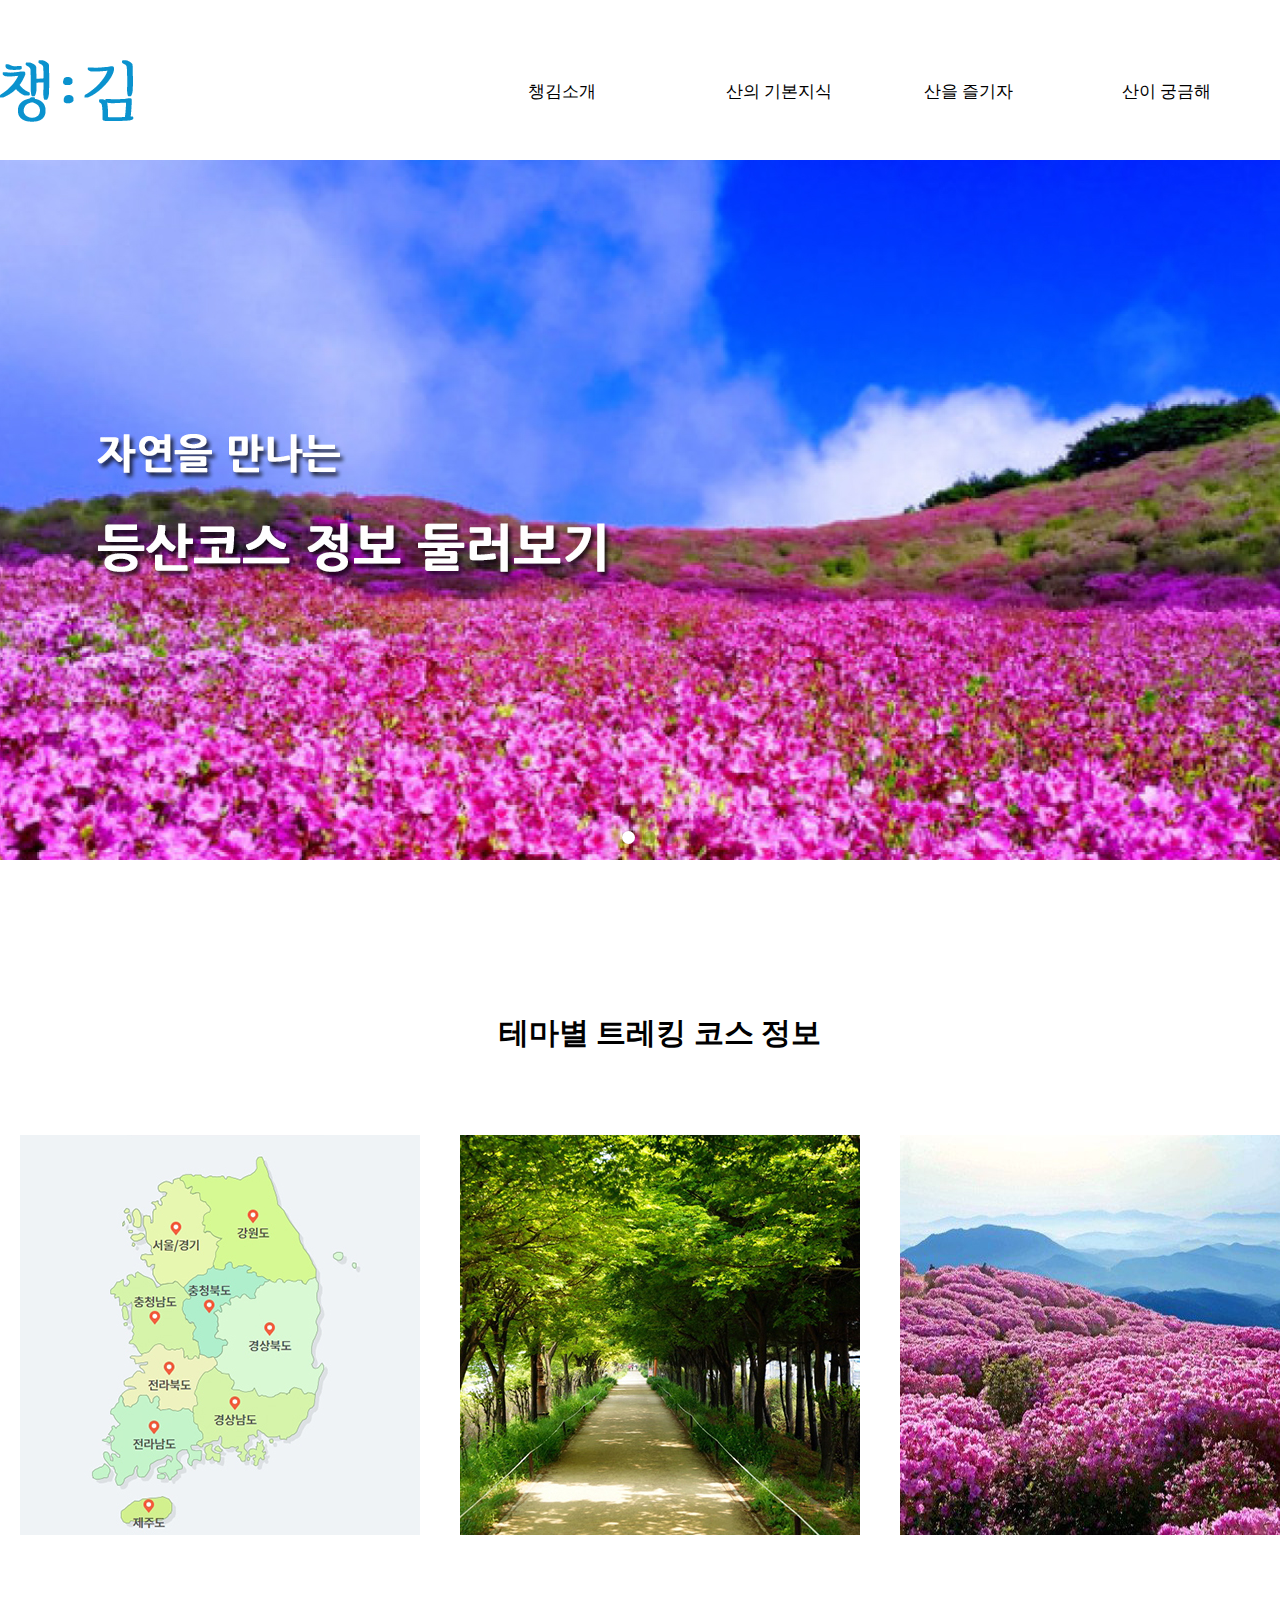
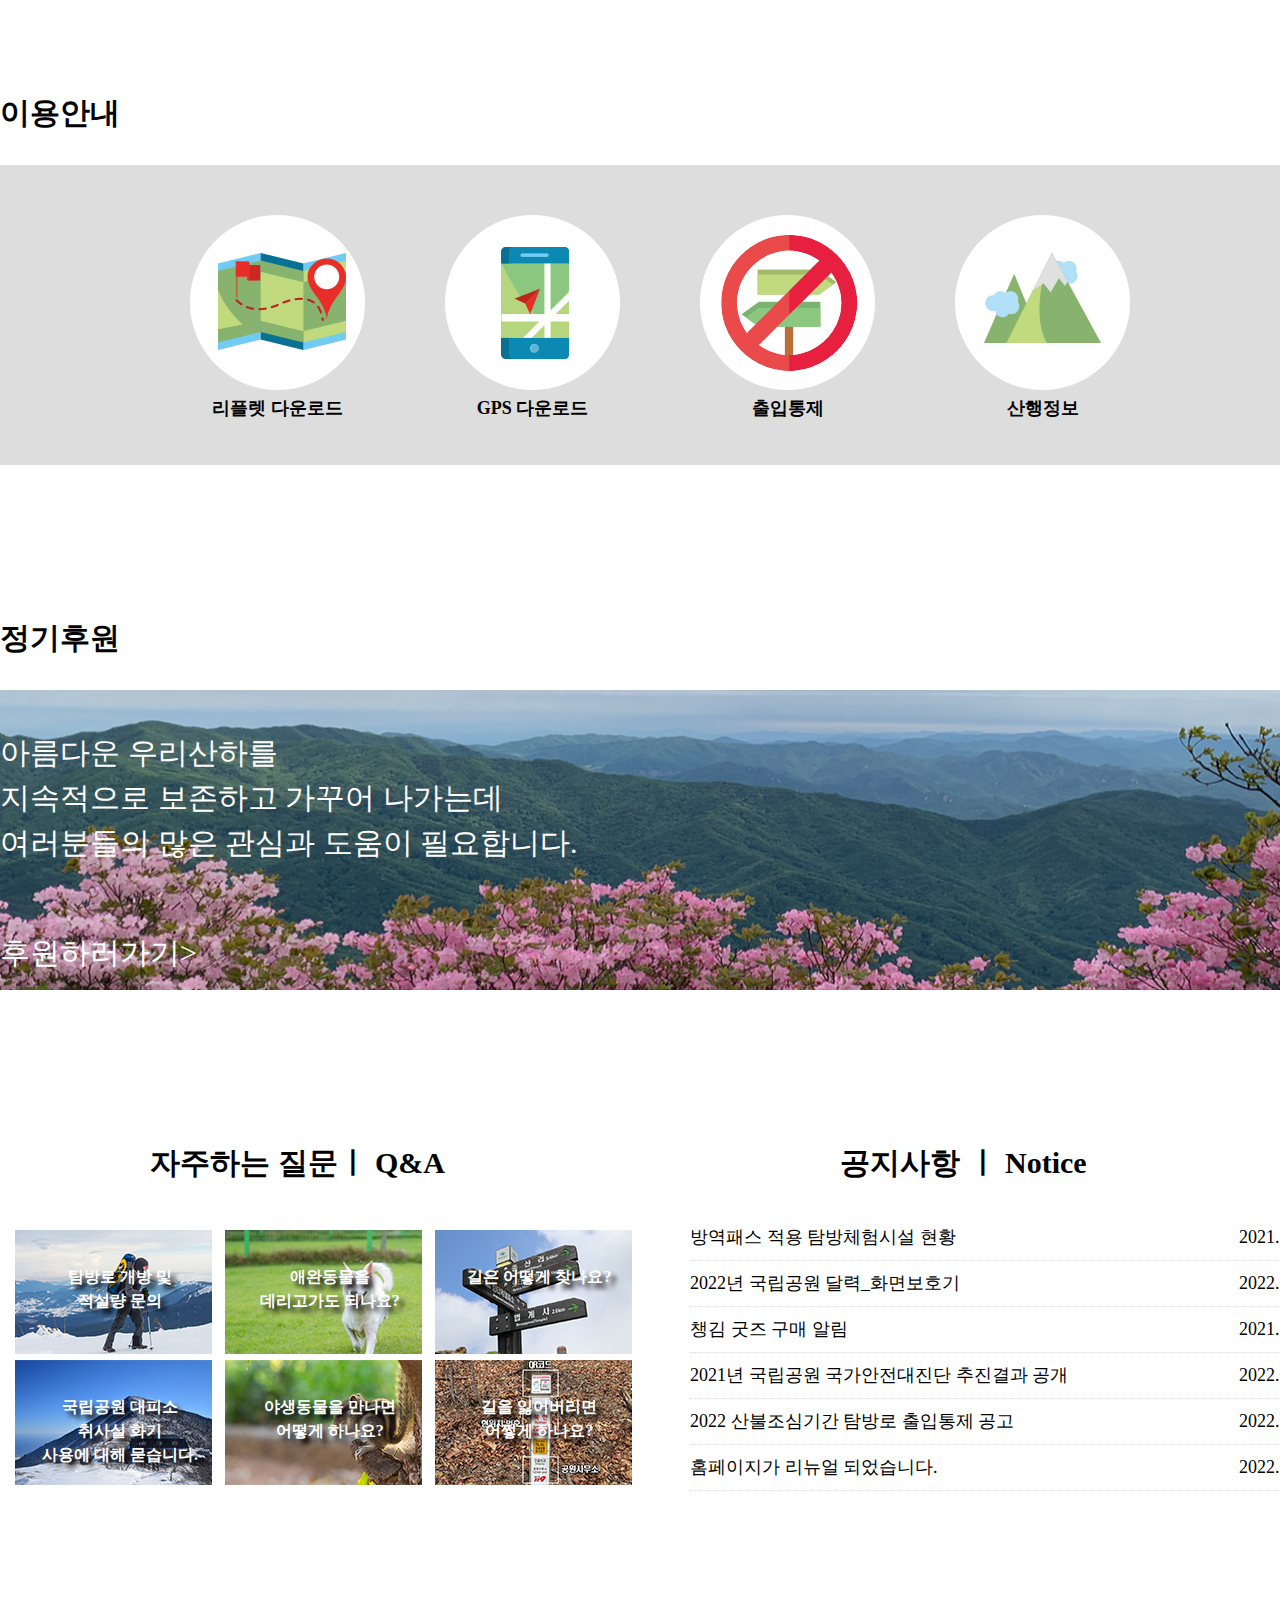
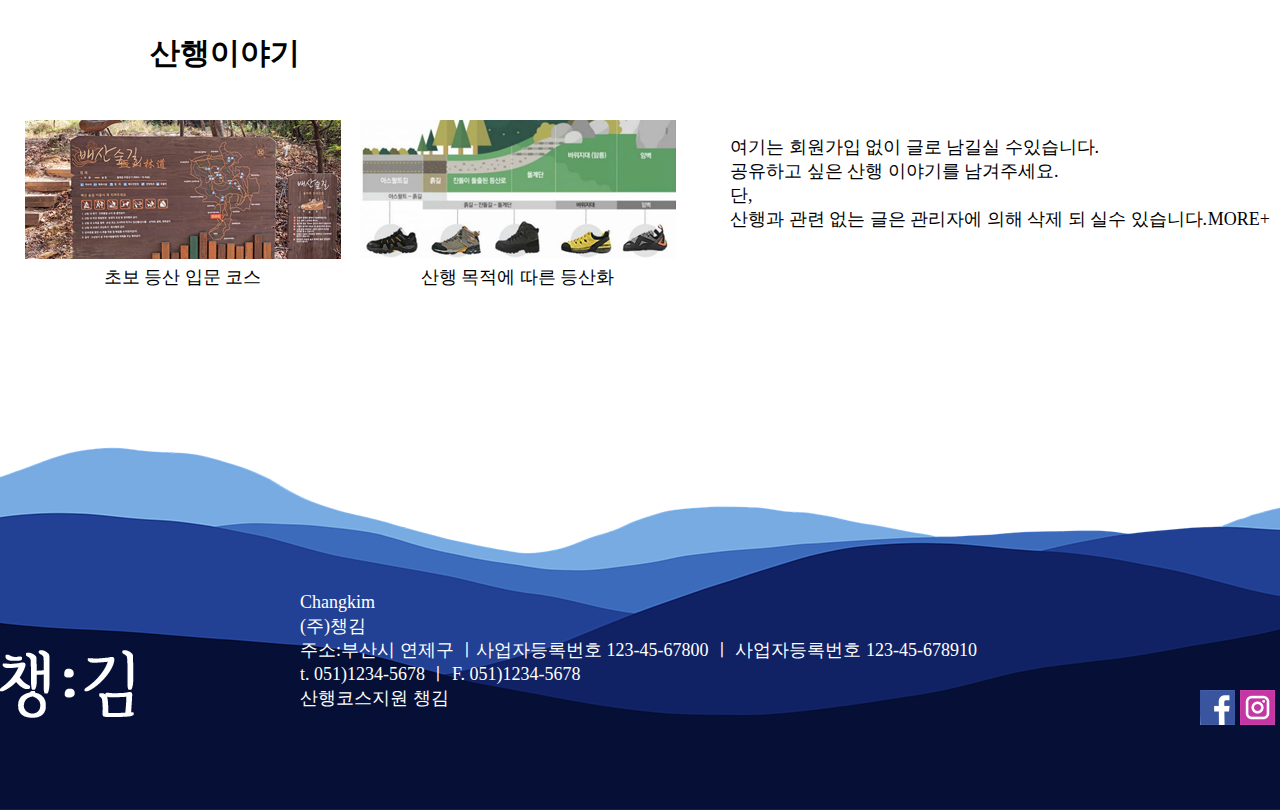
<file: index.html>
<!DOCTYPE html>
<html lang="ko">
	<head>
		<meta charset="UTF-8">
		<title></title>
		<link rel="icon" href="images/main/logo_1.png" type="image/x-icon">
		<link href="css/style.css" rel="stylesheet" type="text/css">		
		<link href="css/slide_autoplay.css" rel="stylesheet" type="text/css">
		<link rel="stylesheet" href="css/swiper.css">
		<script src="js/jquery-3.5.1.min.js"></script>
		<script src="js/swiper.min.js"></script>
	</head>
	<body>
		<div id="header">			
			<h1><a href="index.html"><img src="images/header/logo_1.png" alt=""></a></h1>
			<!--<div class="search"><img src="Main/header/sea_1.jpg" alt=""></div>-->	
			<ul id="gnb">
				<li><a href="sub/sub01.html">챙김소개</a></li>
				<li><a href="sub/sub02.html">산의 기본지식</a></li>
				<li><a href="sub/sub03.html">산을 즐기자</a></li>
				<li><a href="sub/sub04.html">산이 궁금해</a></li>
			</ul>
		</div>
		<div id="banner">			
				 <div class="swiper-container">
				 <div class="swiper-wrapper" style="max-width:100%;">
					 <div class="swiper-slide"><a href="#"><img src="images/header/season-1.jpg" alt="봄"></a></div>
					 <div class="swiper-slide"><a href="#"><img src="images/header/season-2.jpg" alt="여름"></a></div>
					 <div class="swiper-slide"><a href="#"><img src="images/header/season-3.jpg" alt="가을"></a></div>
					 <div class="swiper-slide"><a href="#"><img src="images/header/season-4.jpg" alt="겨울"></a></div>
				 </div>				 
				 <!-- 블릿 버튼 -->
				 <div class="swiper-pagination"></div>
				 </div>	
		<div id="section1">
			<h2><a href="sub/sub03.html">테마별 트레킹 코스 정보</a></h2>
			<ul>
				<li><a href="sub/sub03.html#section1"><img src="images/main/section1/section1_1.jpg" alt=""><P>100대명산</P></a></li>
				<li><a href="sub/sub03.html#section2"><img src="images/main/section1/section1_2.jpg" alt=""><p>산림휴양길</p></a></li>
				<li><a href="sub/sub03.html#section3"><img src="images/main/section1/section1_3.jpg" alt=""><p>계절의 변화에 따른 테마산행</p></a></li>
			</ul>
		</div>
		<h3 class="text1">이용안내</h3>
		<div id="section2_wrap">			
			<div class="section2">
				<ul>
					<li><a href="sub/sub02.html"><img src="images/main/section2/section2_1.jpg" alt=""><p>리플렛 다운로드</p></a></li>
					<li><a href="sub/sub02.html"><img src="images/main/section2/section2_2.jpg" alt=""><p>GPS 다운로드</p></a></li>
					<li><a href="sub/sub02.html#section3"><img src="images/main/section2/section2_3.jpg" alt=""><p>출입통제</p></a></li>
					<li><a href="sub/sub02.html#banner"><img src="images/main/section2/section2_4.jpg" alt=""><p>산행정보</p></a></li>
				</ul>
			</div>			
		</div>
		<h3 class="text1">정기후원</h3>
		<div id="section3_wrap">			
			<div class="section3">
				<p class="slogan">아름다운 우리산하를 
					<br>지속적으로 보존하고 가꾸어 나가는데 
					<br>여러분들의  많은 관심과 도움이 필요합니다.</p>
				<p class="link"><a href="#">후원하러가기></a></p>
			</div>
		</div>
		<div id="section4">
			<div class="qa">
				<h3 class="text2"><a href="sub/sub04.html#section2">자주하는 질문ㅣ Q&A</a></h3>
				<ul>
					<li><a href="sub/sub04.html#section2"><img src="images/main/section4/section4-1.jpg" alt=""><P>탐방로 개방 및<br>적설량 문의</P></a></li>
					<li><a href="sub/sub04.html#section2"><img src="images/main/section4/section4-2.jpg" alt=""><P>애완동물을 <br>데리고가도 되나요?</P></a></li>
					<li><a href="sub/sub04.html#section2"><img src="images/main/section4/section4-3.jpg" alt=""><P>길은 어떻게 찾나요?</P></a></li>					
					<li><a href="sub/sub04.html#section2"><img src="images/main/section4/section4-4.jpg" alt=""><P>국립공원 대피소 <br>취사실 화기 <br>사용에	대해 묻습니다.</P></a></li>
					<li><a href="sub/sub04.html#section2"><img src="images/main/section4/section4-5.jpg" alt=""><P>야생동물을 만나면 <br>어떻게 하나요?</P></a></li>
					<li><a href="sub/sub04.html#section2"><img src="images/main/section4/section4-6.jpg" alt=""><P>길을 잃어버리면 <br>어쩧게 하나요?</P></a></li>	
				</ul>
			</div>
			<div class="notice">
				<h3 class="text2"><a href="sub/sub04.html#banner">공지사항 ㅣ Notice</a></h3>
				<ul>
					<li>방역패스 적용 탐방체험시설 현황<span>2021.12.17</span></li>
					<li>2022년 국립공원 달력_화면보호기<span>2022.01.03</span></li>
					<li>챙김 굿즈 구매 알림<span>2021.12.31</span></li>
					<li>2021년 국립공원 국가안전대진단 추진결과 공개<span>2022.01.03</span></li>
					<li>2022  산불조심기간 탐방로 출입통제 공고<span>2022.02.03</span></li>
					<li>홈페이지가 리뉴얼 되었습니다.<span>2022.01.01</span></li>
				</ul>
			</div>
		</div>
		<div id="section5">			
			<h3 class="text2"><a href="sub/sub03.html#section4">산행이야기</a></h3>
			<ul>
				<li><a href="sub/sub03.html#section4"><img src="images/main/section5/section5_1.jpg" alt=""><br>초보 등산 입문 코스</a></li>
				<li><a href="sub/sub03.html#section4"><img src="images/main/section5/section5_2.jpg" alt=""><br>산행 목적에 따른 등산화</a></li>
			</ul>
			<p>여기는 회원가입 없이 글로 남길실 수있습니다.<br>공유하고 싶은 산행 이야기를 남겨주세요.
				<br>단,
				<br>산행과 관련 없는 글은 
				관리자에 의해 삭제 되 실수 있습니다.<span><a href="#">MORE+</a></span> </p>
			</div>	
		<div id="footer_wrap">
			<div class="footer">
			<h1><img src="images/footer/logo_1.png" alt=""></h1>
			<div class="adress"><p>Changkim</p>
				<p>(주)챙김</p>
				<p>주소:부산시 연제구 ㅣ사업자등록번호  123-45-67800  ㅣ 사업자등록번호 123-45-678910</p>
				<p>t. 051)1234-5678 ㅣ F. 051)1234-5678
				<p>산행코스지원 챙김</p>
			</div>
			<ul>
				<li><a href="#"><img src="images/footer/footer-1.jpg" alt="라인"></a></li>
				<li><a href="#"><img src="images/footer/footer_2.jpg" alt="인스타"></a></li>
				<li><a href="#"><img src="images/footer/footer_3.jpg" alt="페이스북"></a></li>
			</ul>
		</div>
	</div>
	<script>
		var swiper = new Swiper('.swiper-container', {
		 autoplay: {
		 delay: 2500,//슬라이드 넘어가는 시간
		 disableOnInteraction: false,
		 },
		 loop: true,//슬라이드 무한반복
		 navigation: {//화살표 버튼
		 nextEl: '.swiper-button-next',
		 prevEl: '.swiper-button-prev',
		 },
		 pagination: {//블릿 버튼
		 el: '.swiper-pagination',
		 clickable: true,
		 },
	 });
	 </script>
	</body>
</html>
</file>
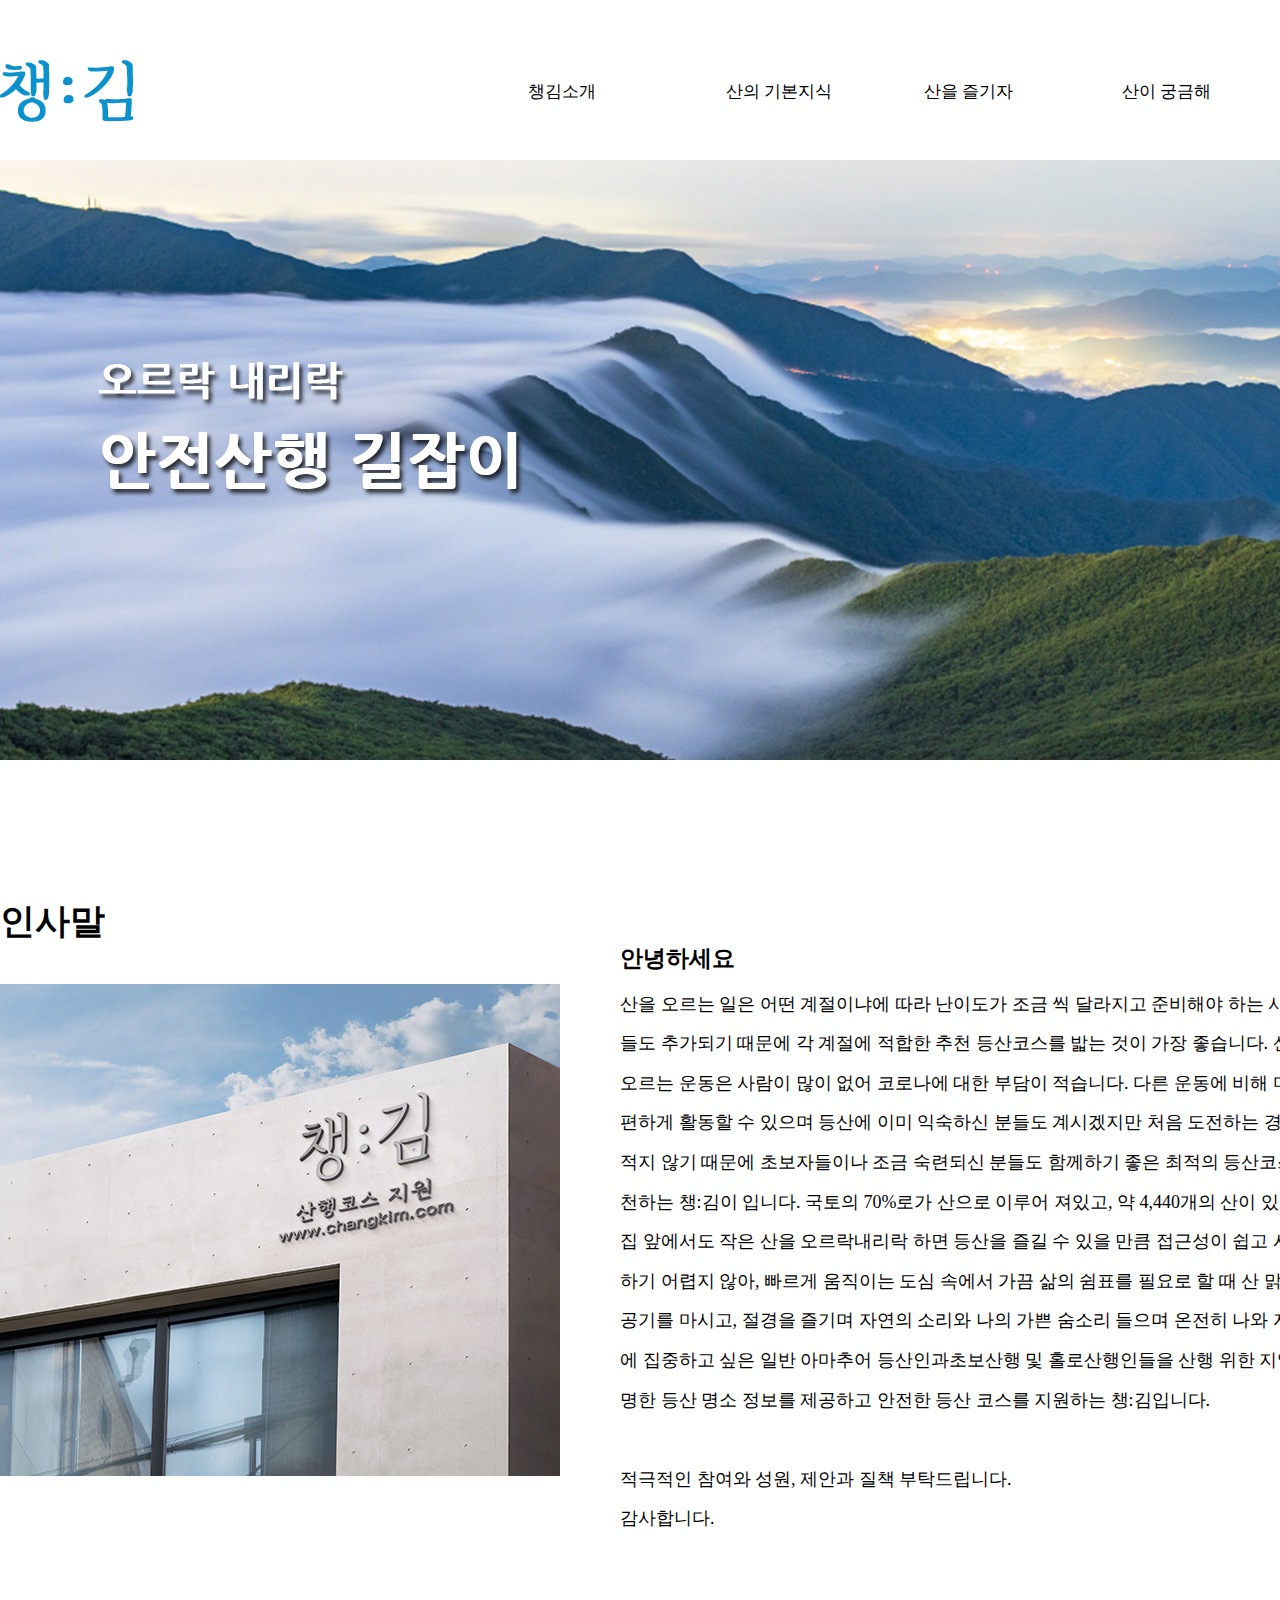
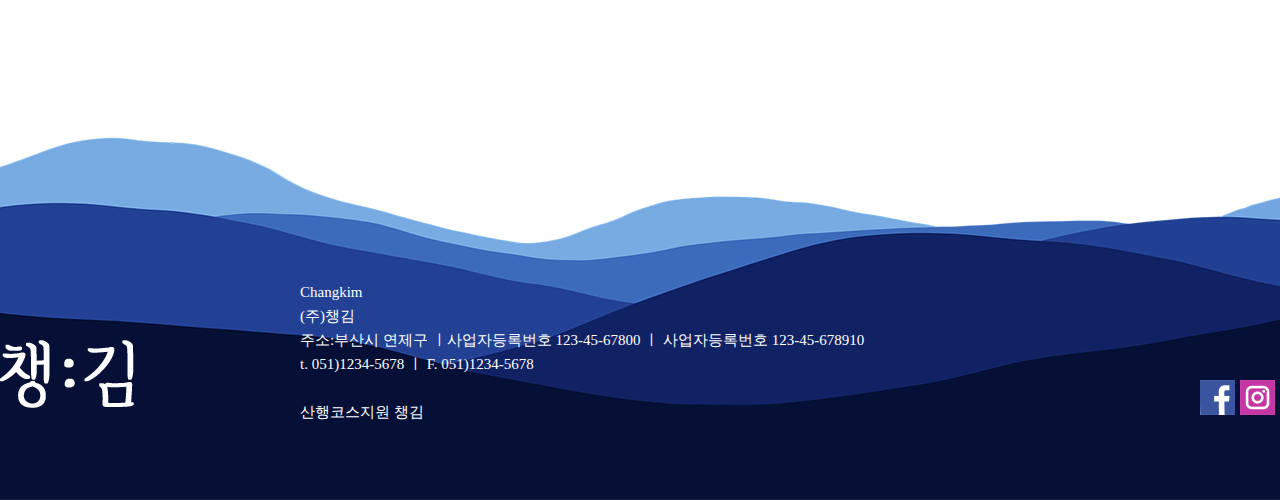
<file: sub/sub01.html>
<!DOCTYPE html>
<html lang="ko">
	<head>
		<meta charset="UTF-8">
		<meta http-equiv="X-UA-Compatible" content="IE=edge">
 		<meta name="viewport" content="width=1320">
		<title></title>
		<link href="../css/style_sub01.css" rel="stylesheet" type="text/css">
		<link rel="icon" href="../images/main/logo_1.png" target="_blank" type="image/x-icon">
	</head>
	<body>
		<div id="header">
			<h1><a href="../index.html"><img src="../images/header/logo_1.png" alt=""></a></h1>
			<ul id="gnb">
				<li><a href="sub01.html">챙김소개</a></li>
				<li><a href="sub02.html">산의 기본지식</a></li>
				<li><a href="sub03.html">산을 즐기자</a></li>
				<li><a href="sub04.html">산이 궁금해</a></li>			
			</ul>
		</div>
		<div id="banner"> </div>
		<div id="section1">
			<h3 class="text1">인사말</h3>
			<div class="box">
				<div class="box1">
					<img src="../images/sub_1/season_logo.jpg" alt="">
					</div>				
				<div class="text_box">
					<h4>안녕하세요</h4>

					산을 오르는 일은 어떤 계절이냐에 따라 난이도가 조금 씩 달라지고 준비해야 하는
					사항들도 추가되기 때문에 각 계절에 적합한 추천 등산코스를 밟는 것이 가장 좋습니다.
					산을 오르는 운동은 사람이 많이 없어 코로나에 대한 부담이 적습니다. 다른 운동에 
					비해 마음 편하게 활동할 수 있으며 등산에 이미 익숙하신 분들도 계시겠지만 처음 
					도전하는 경우도 적지 않기 때문에 초보자들이나 조금 숙련되신 분들도 함께하기 좋은 
					최적의 등산코스 추천하는 챙:김이 입니다.
					국토의 70%로가 산으로 이루어 져있고, 약 4,440개의 산이 있으며 집 앞에서도 작은 
					산을 오르락내리락 하면 등산을 즐길 수 있을 만큼 접근성이 쉽고 시작하기 어렵지 않아, 
					빠르게 움직이는 도심 속에서 가끔 삶의 쉼표를 필요로 할 때 산 맑은 공기를 마시고, 절경을 
					즐기며 자연의 소리와 나의 가쁜 숨소리 들으며 온전히 나와 자연에 집중하고 싶은 일반 
					아마추어 등산인과초보산행 및 홀로산행인들을 산행 위한 지역 유명한 등산 명소 정보를  
					제공하고 안전한 등산 코스를 지원하는 챙:김입니다.
					<br> 					
					<br>적극적인 참여와 성원, 제안과 질책 부탁드립니다.
					<br>감사합니다. 
					</div>
			</div>
			</div>				
		<div id="footer_wrap">
			<div class="footer">
			<h1><img src="../images/footer/logo_1.png" alt=""></h1>
			<div class="adress"><p>Changkim</p>
				<p>(주)챙김</p>
				<p>주소:부산시 연제구 ㅣ사업자등록번호  123-45-67800  ㅣ 사업자등록번호 123-45-678910</p>
				<p>t. 051)1234-5678 ㅣ F. 051)1234-5678
					<br>				
				<br>산행코스지원 챙김</p>
			</div>
			<ul>
				<li><a href="#"><img src="../images/footer/footer-1.jpg" alt=""></a></li>
				<li><a href="#"><img src="../images/footer/footer_2.jpg" alt=""></a></li>
				<li><a href="#"><img src="../images/footer/footer_3.jpg" alt=""></a></li>
			</ul>
		</div>
	</div>
	
	</body>
</html>
</file>
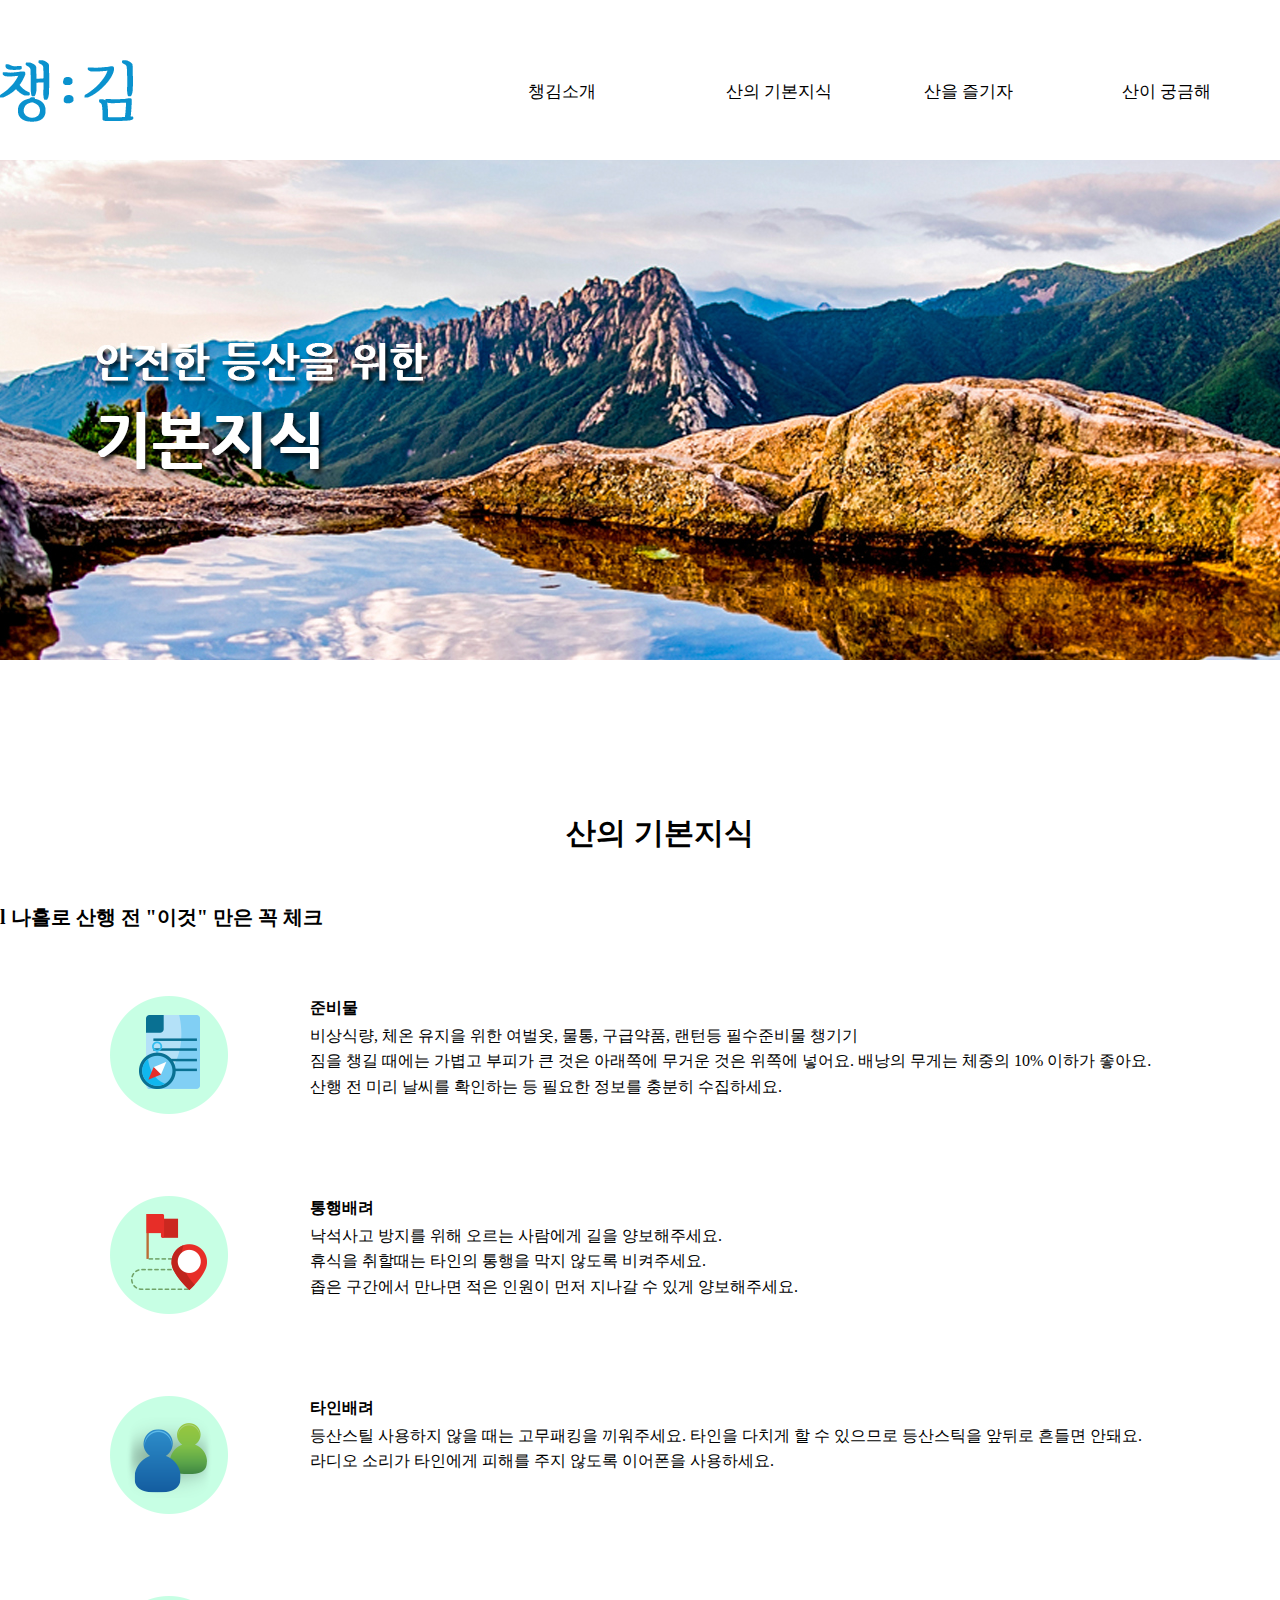
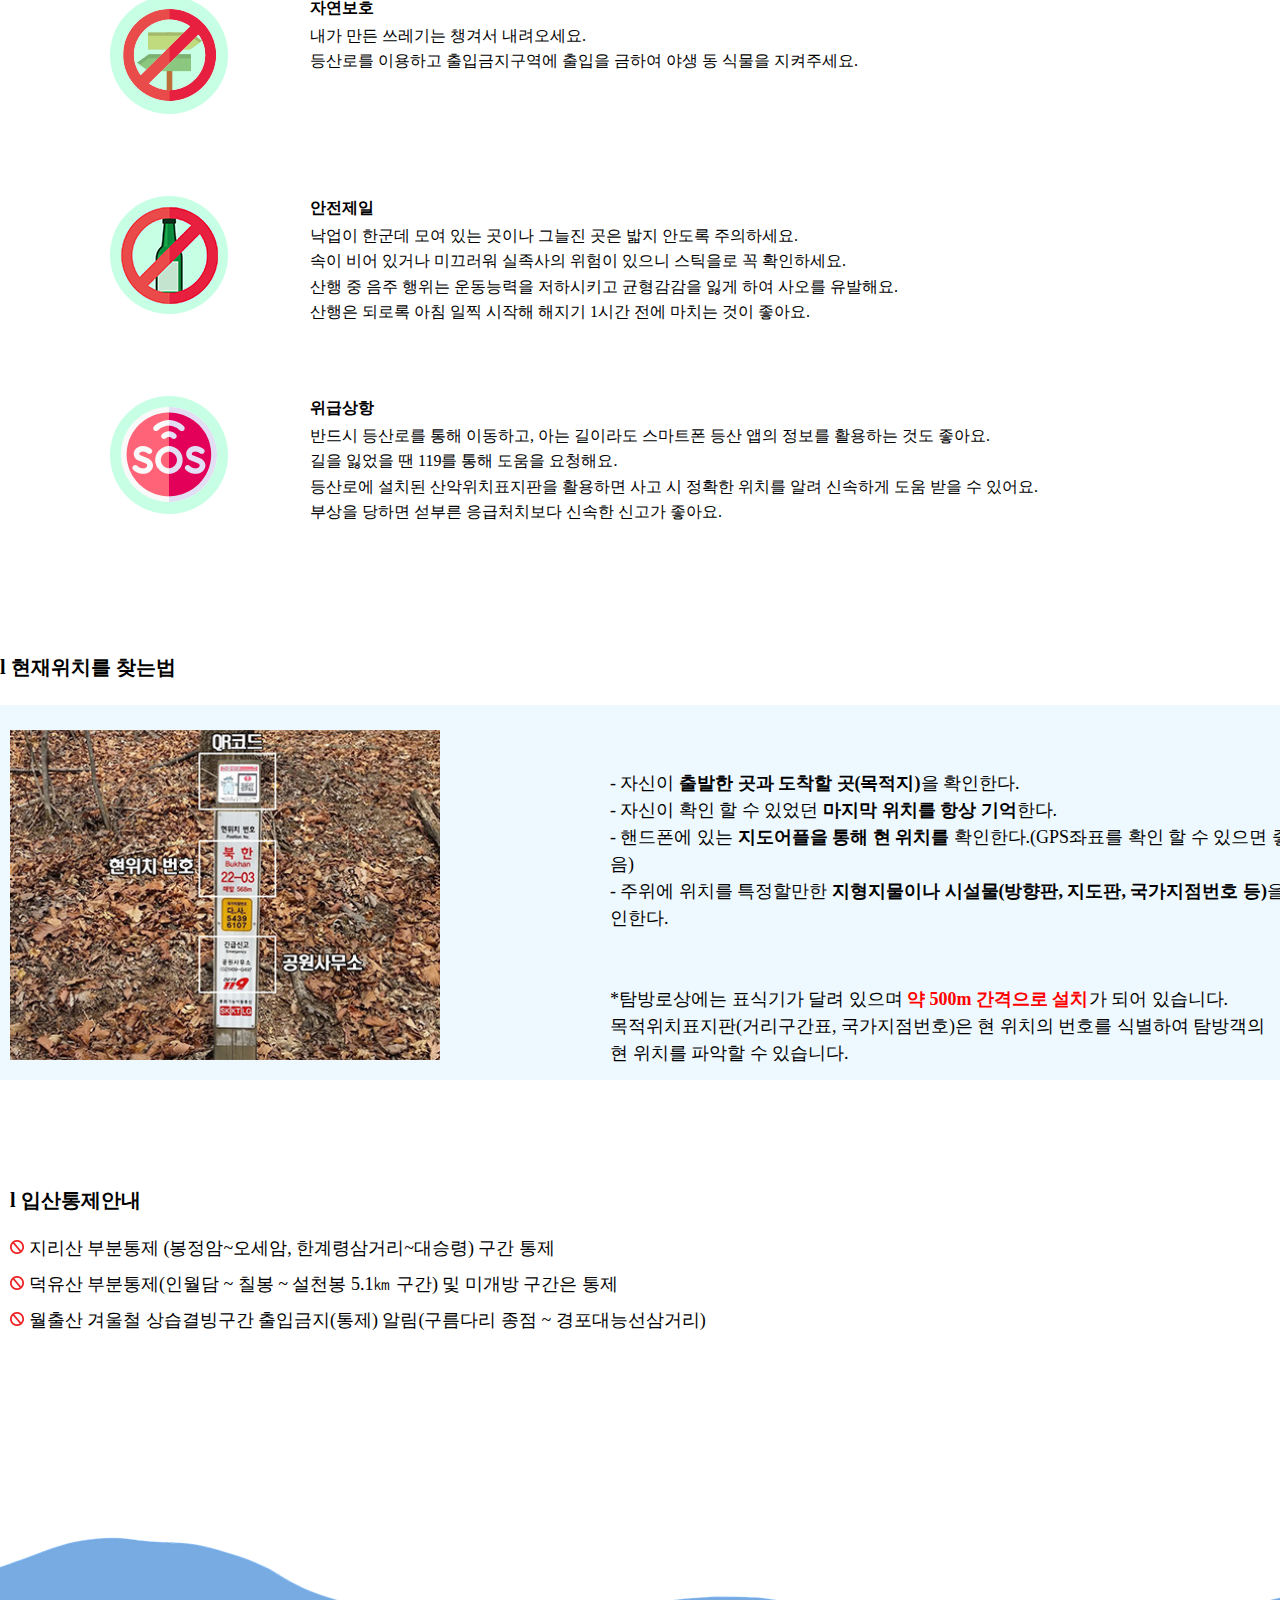
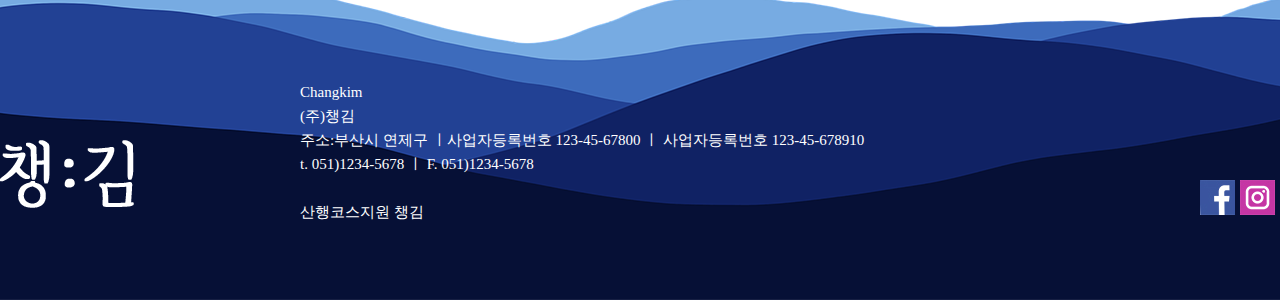
<file: sub/sub02.html>
<!DOCTYPE html>
<html lang="ko">
	<head>
		<meta charset="UTF-8">
		<meta http-equiv="X-UA-Compatible" content="IE=edge">
		<meta name="viewport" content="width=1320">
		<title></title>
		<link href="../css/style_sub02.css" rel="stylesheet" type="text/css">
		<link rel="icon" href="../images/main/logo_1.png" target="_blank" type="image/x-icon">
	</head>
	<body>
		<!--header_s-->
		<div id="header">
			<h1><a href="../index.html"><img src="../images/header/logo_1.png" alt=""></a></h1>
			<ul id="gnb">
				<li><a href="sub01.html">챙김소개</a></li>
				<li><a href="sub02.html">산의 기본지식</a></li>
				<li><a href="sub03.html">산을 즐기자</a></li>
				<li><a href="sub04.html">산이 궁금해</a></li>			
			</ul>
		</div>
		<div id="banner"> </div>
		<!--header_e-->
		<h2>산의 기본지식</h2>
		<h3>l  나홀로 산행 전 "이것" 만은 꼭 체크</h3>
		<ul id="section1">
			<li><p><a href="#"><samp>준비물</samp></a>
				<br>비상식량, 체온 유지을 위한 여벌옷, 물통, 구급약품, 랜턴등 필수준비물 챙기기
				<br>짐을 챙길 때에는 가볍고 부피가 큰 것은 아래쪽에 무거운 것은 위쪽에 넣어요. 배낭의 무게는 체중의 10% 이하가 좋아요.
				<br>산행 전 미리 날씨를 확인하는 등 필요한 정보를 충분히 수집하세요.          
			</p></li>
			<li><p><a href="#"><samp>통행배려</samp></a> 
				<br>낙석사고 방지를 위해 오르는 사람에게 길을 양보해주세요.
				<br>휴식을 취할때는 타인의 통행을 막지 않도록 비켜주세요.
				<br>좁은 구간에서 만나면 적은 인원이 먼저 지나갈 수 있게 양보해주세요.
			</p></li>
			<li><p><a href="#"><samp>타인배려</samp></a>
				<br>등산스틸 사용하지 않을 때는 고무패킹을 끼워주세요. 타인을 다치게 할 수 있으므로 등산스틱을 앞뒤로 흔들면 안돼요.
				<br>라디오 소리가 타인에게 피해를 주지 않도록 이어폰을 사용하세요.
			</p></li>
			<li><p><a href="#"><samp>자연보호</samp></a>
				<br>내가 만든 쓰레기는 챙겨서 내려오세요.
				<br>등산로를 이용하고 출입금지구역에 출입을 금하여 야생 동 식물을 지켜주세요.
			</p></li>
			<li><p><a href="#"><samp>안전제일</samp></a>
				<br>낙업이 한군데 모여 있는 곳이나 그늘진 곳은 밟지 안도록 주의하세요.
				<br>속이 비어 있거나 미끄러워 실족사의 위험이 있으니 스틱을로 꼭 확인하세요.
				<br>산행 중 음주 행위는 운동능력을 저하시키고 균형감감을 잃게 하여 사오를 유발해요.
				<br>산행은 되로록 아침 일찍 시작해 해지기 1시간 전에 마치는 것이 좋아요.
			</p></li>
			<li><p><a href="#"><samp>위급상항</samp></a> 
				<br>반드시 등산로를 통해 이동하고, 아는 길이라도 스마트폰 등산 앱의 정보를 활용하는  것도 좋아요.
				<br>길을 잃었을 땐 119를 통해 도움을 요청해요.
				<br>등산로에 설치된 산악위치표지판을 활용하면 사고 시 정확한 위치를 알려 신속하게 도움 받을 수 있어요.
				<br>부상을 당하면 섣부른 응급처치보다 신속한 신고가 좋아요.
			</p></li>
		</ul>
		<h3>l  현재위치를 찾는법</h3>
		<div id="section2_wrap">
			<div class="section2">				
				<img src="../images/sub_2/sub_2.jpg" alt="">				
				<p>- 자신이 <strong>출발한 곳과 도착할 곳(목적지)</strong>을 확인한다.
					<br>- 자신이 확인 할 수 있었던 <strong>마지막 위치를 항상 기억</strong>한다.
					<br>- 핸드폰에 있는 <strong>지도어플을 통해 현 위치를</strong> 확인한다.(GPS좌표를 확인 할 수 있으면 좋음)
					<br>- 주위에 위치를 특정할만한 <strong>지형지물이나 시설물(방향판, 지도판, 국가지점번호 등)</strong>을 확인한다.
			    <br>
					<br>
					<br>*탐방로상에는  표식기가 달려 있으며 <strong><span style=color:red>약 500m 간격으로 설치</span></strong>가 되어 있습니다.
					<br>목적위치표지판(거리구간표, 국가지점번호)은 현 위치의 번호를 식별하여 탐방객의 
					<br>현 위치를 파악할 수 있습니다.</p>
			</div>		
		</div>	
		<div id="section3">
		<h3>l  입산통제안내</h3>
		
			<p><img src="../images/sub_2/font2.png" alt="">
				지리산  부분통제 (봉정암~오세암, 한계령삼거리~대승령) 구간 통제</p>			
			<p><img src="../images/sub_2/font2.png" alt="">
				덕유산 부분통제(인월담 ~ 칠봉 ~ 설천봉 5.1㎞ 구간) 및 미개방 구간은 통제</p>
			<p><img src="../images/sub_2/font2.png" alt="">
				월출산 겨울철 상습결빙구간 출입금지(통제) 알림(구름다리 종점 ~ 경포대능선삼거리)</p>	
		</div>
				
			<!--footer_s-->			
		<div id="footer_wrap">
			<div class="footer">
			<h1><img src="../images/footer/logo_1.png" alt=""></h1>
			<div class="adress"><p>Changkim</p>
				<p>(주)챙김</p>
				<p>주소:부산시 연제구 ㅣ사업자등록번호  123-45-67800  ㅣ 사업자등록번호 123-45-678910</p>
				<p>t. 051)1234-5678 ㅣ F. 051)1234-5678
					<br>			
				<br>산행코스지원 챙김</p>
			</div>
			<ul>
				<li><a href="#"><img src="../images/footer/footer-1.jpg" alt=""></a></li>
				<li><a href="#"><img src="../images/footer/footer_2.jpg" alt=""></a></li>
				<li><a href="#"><img src="../images/footer/footer_3.jpg" alt=""></a></li>
			</ul>
		</div>
	</div>
		<!--footer_e-->	
	</body>
</html>
</file>
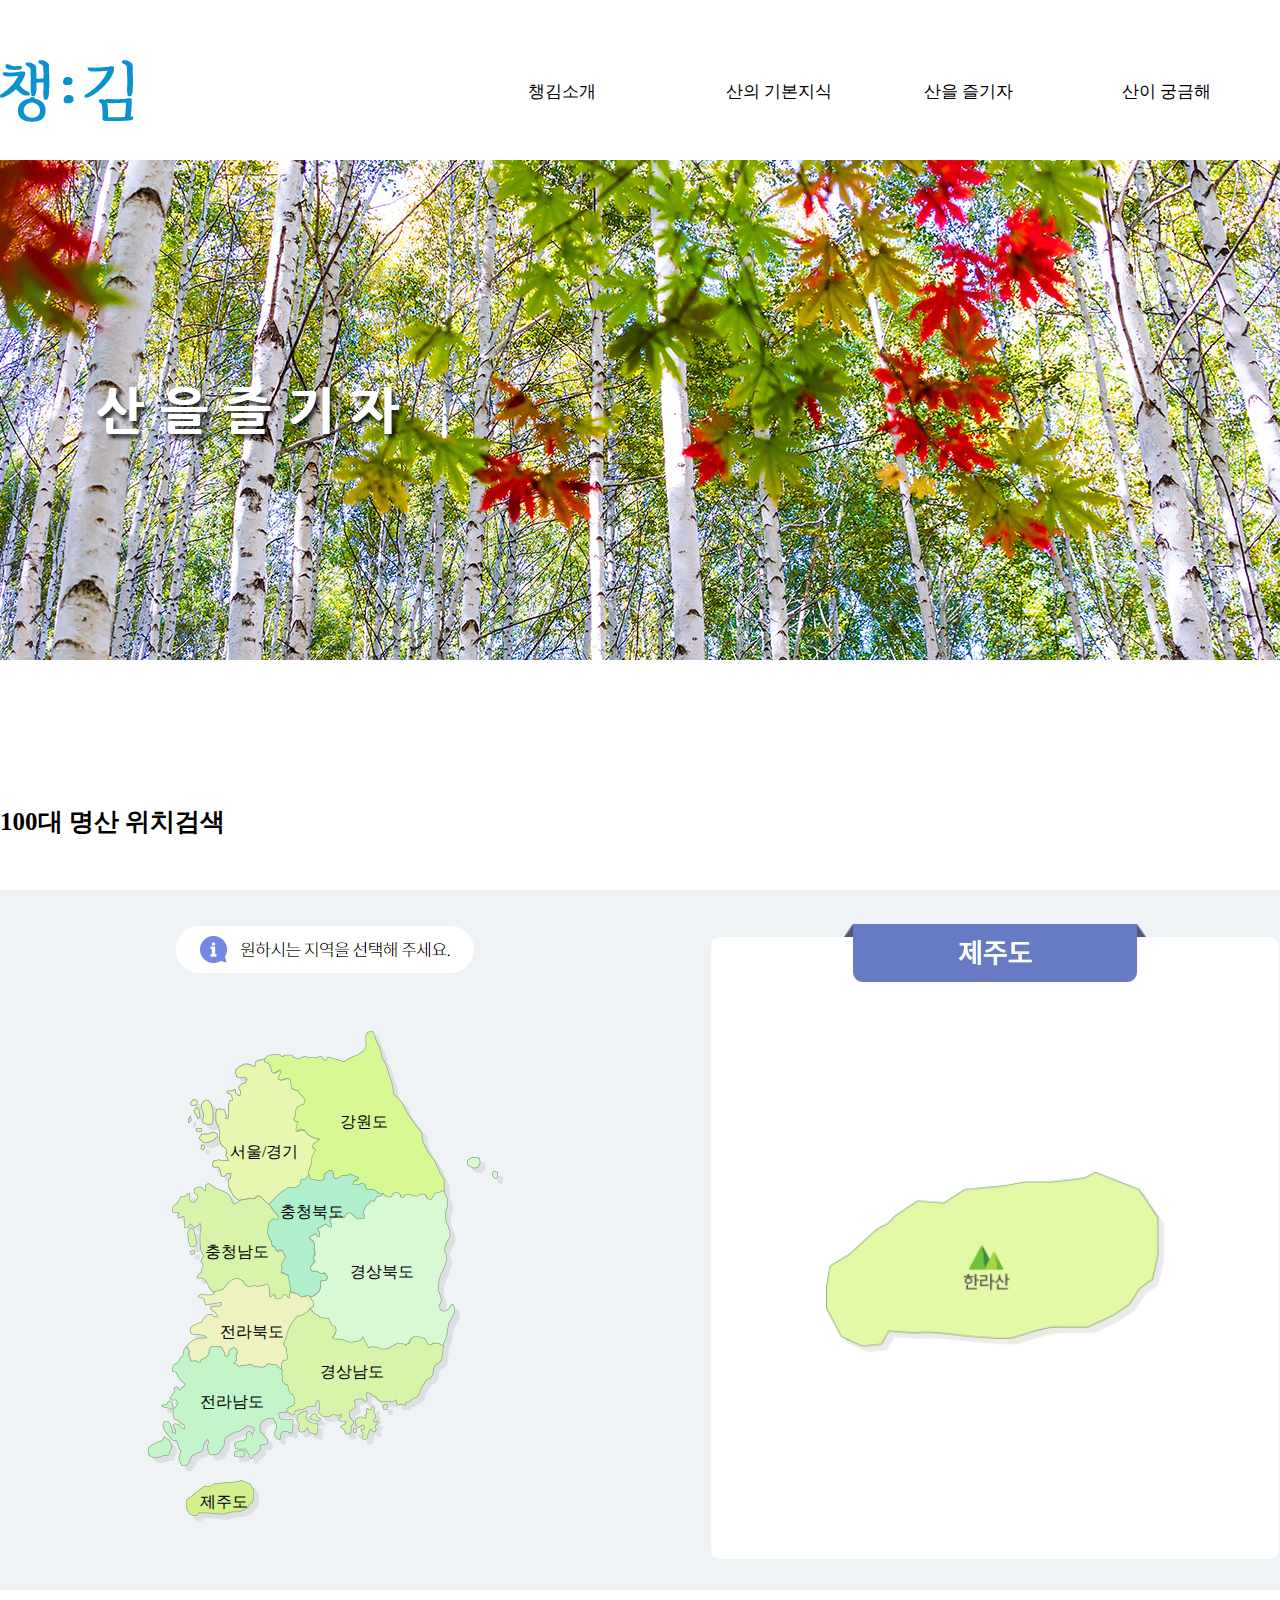
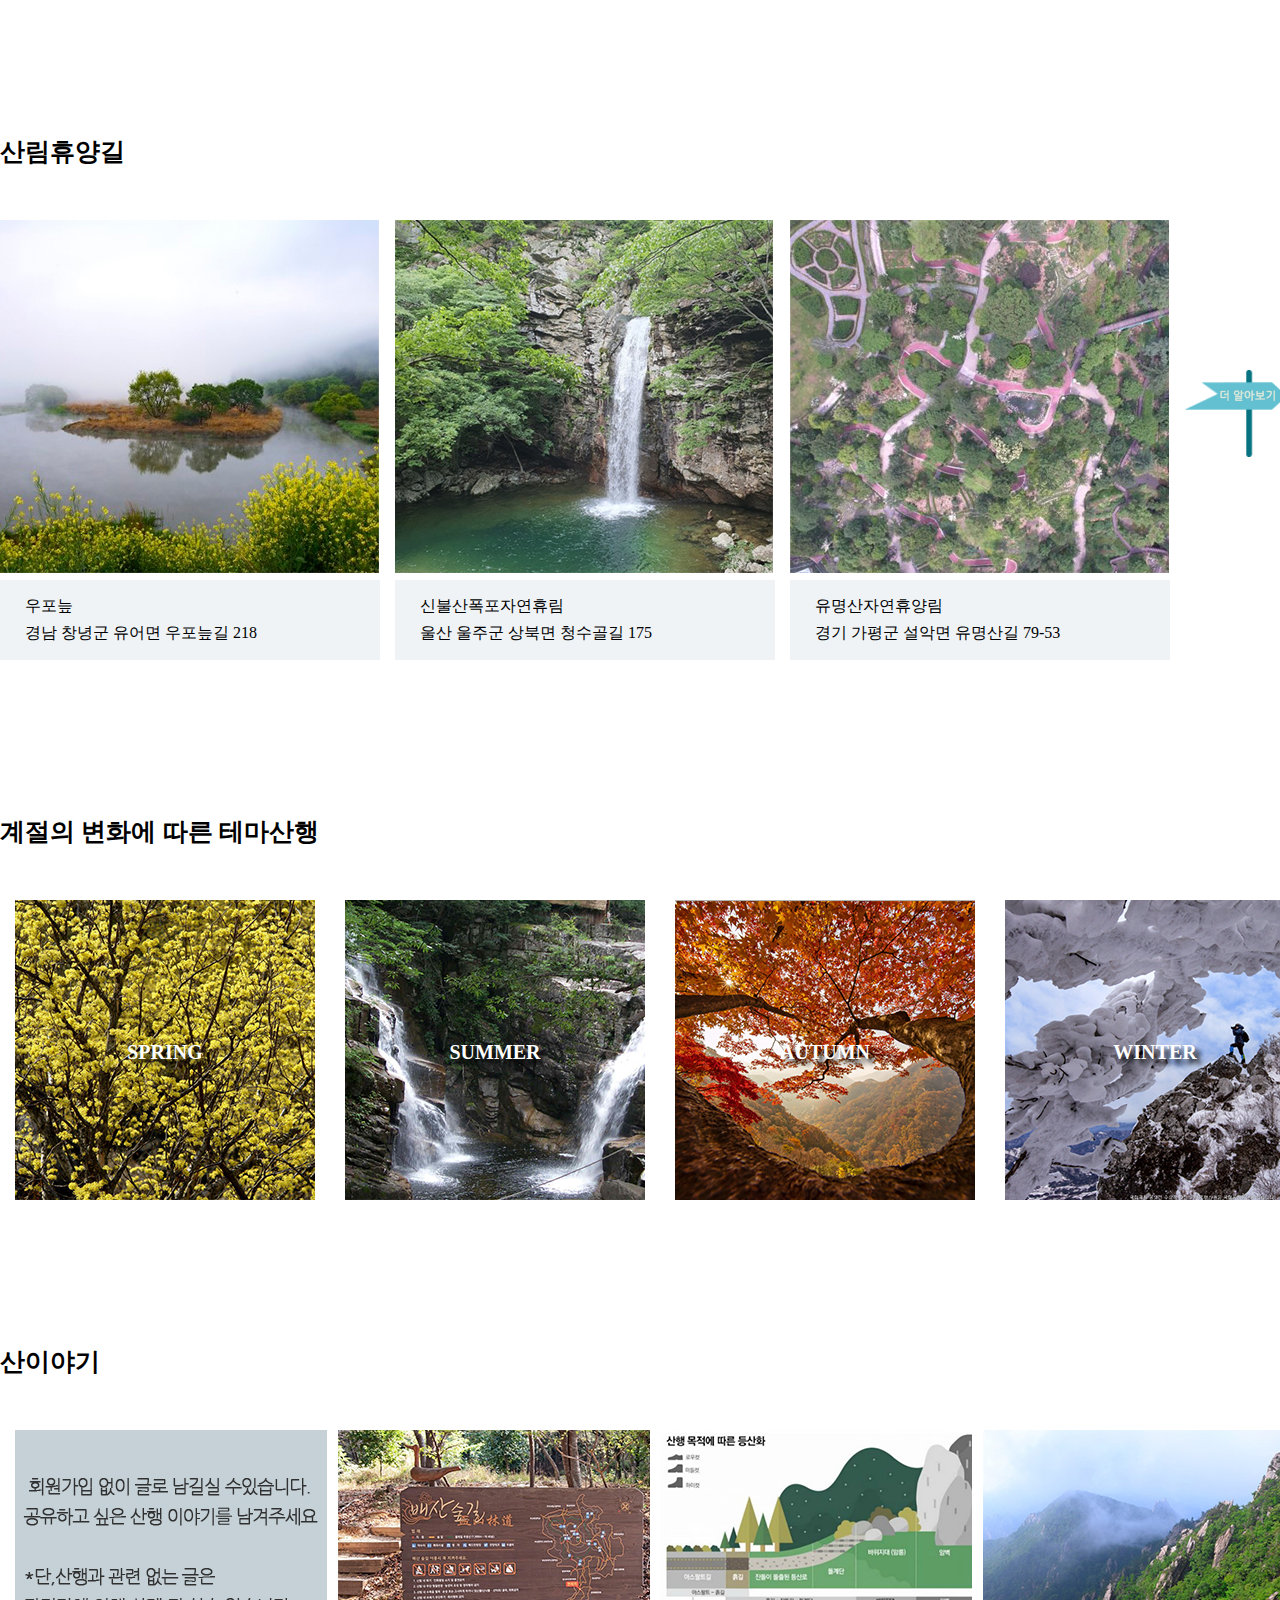
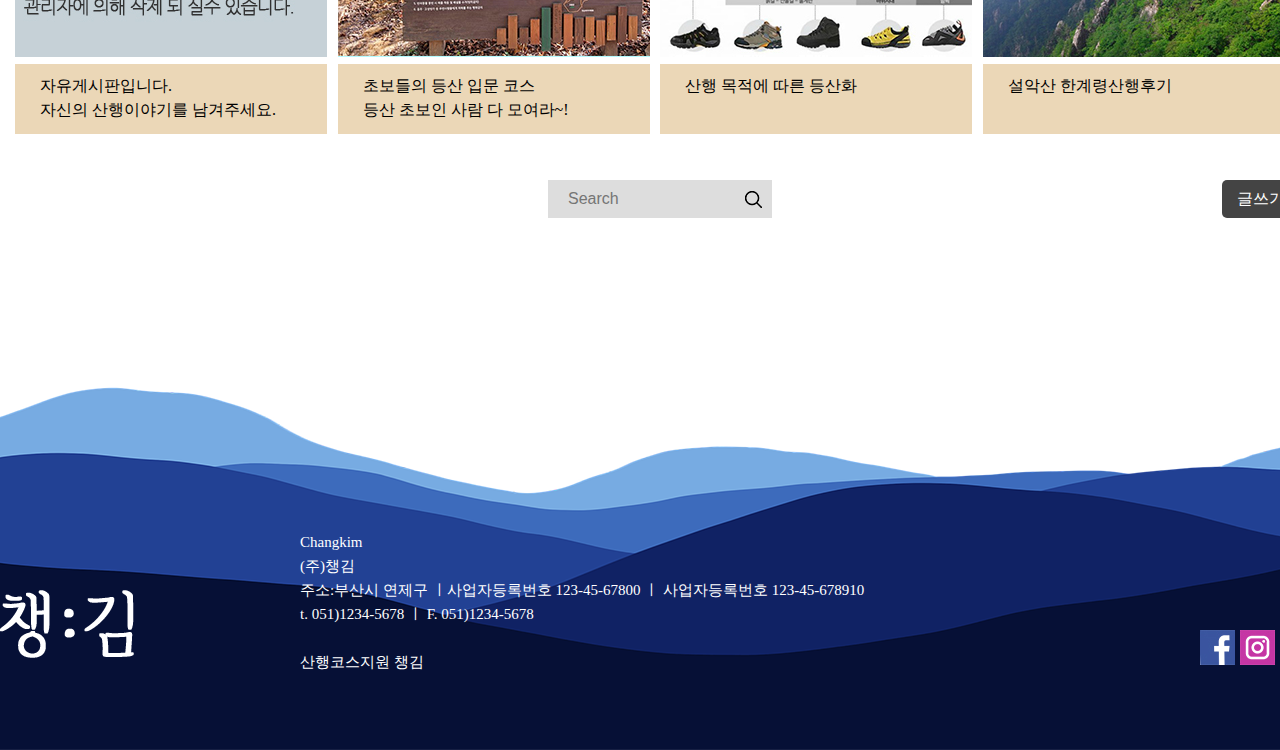
<file: sub/sub03.html>
<!DOCTYPE html>
<html lang="ko">
	<head>
		<meta charset="UTF-8">
		<meta http-equiv="X-UA-Compatible" content="IE=edge">
		<meta name="viewport" content="width=1320">
		<title></title>
		<style type="text/css">			
				</style>
			<link href="../css/style_sub03.css" rel="stylesheet" type="text/css">
			<link rel="icon" href="../images/main/logo_1.png" target="_blank" type="image/x-icon">
			<script src="https://ajax.googleapis.com/ajax/libs/jquery/3.3.1/jquery.min.js"></script>
			<script>
				$(function(){
						$("#button1").click(function(){
								$(".pic1").fadeIn();
								$(".pic2").fadeOut();
								$(".pic3").fadeOut();
								$(".pic4").fadeOut();
								$(".pic5").fadeOut();
								$(".pic6").fadeOut();
								$(".pic7").fadeOut();
								$(".pic8").fadeOut();
								$(".pic9").fadeOut();
						});	
						$("#button2").click(function(){
								$(".pic1").fadeOut();
								$(".pic2").fadeIn();
								$(".pic3").fadeOut();
								$(".pic4").fadeOut();
								$(".pic5").fadeOut();
								$(".pic6").fadeOut();
								$(".pic7").fadeOut();
								$(".pic8").fadeOut();
								$(".pic9").fadeOut();
						});
						$("#button3").click(function(){
						 		$(".pic1").fadeOut();
								$(".pic2").fadeOut();
								$(".pic3").fadeIn();
								$(".pic4").fadeOut();
								$(".pic5").fadeOut();
								$(".pic6").fadeOut();
								$(".pic7").fadeOut();
								$(".pic8").fadeOut();
								$(".pic9").fadeOut();
						});
						$("#button4").click(function(){
						 		$(".pic1").fadeOut();
								$(".pic2").fadeOut();
								$(".pic3").fadeOut();
								$(".pic4").fadeIn();
								$(".pic5").fadeOut();
								$(".pic6").fadeOut();
								$(".pic7").fadeOut();
								$(".pic8").fadeOut();
								$(".pic9").fadeOut();
						});
						$("#button5").click(function(){
						 		$(".pic1").fadeOut();
								$(".pic2").fadeOut();
								$(".pic3").fadeOut();
								$(".pic4").fadeOut();
								$(".pic5").fadeIn();
								$(".pic6").fadeOut();
								$(".pic7").fadeOut();
								$(".pic8").fadeOut();
								$(".pic9").fadeOut();
						});
						$("#button6").click(function(){
						 		$(".pic1").fadeOut();
								$(".pic2").fadeOut();
								$(".pic3").fadeOut();
								$(".pic4").fadeOut();
								$(".pic5").fadeOut();
								$(".pic6").fadeIn();
								$(".pic7").fadeOut();
								$(".pic8").fadeOut();
								$(".pic9").fadeOut();
						});
						$("#button7").click(function(){
						 		$(".pic1").fadeOut();
								$(".pic2").fadeOut();
								$(".pic3").fadeOut();
								$(".pic4").fadeOut();
								$(".pic5").fadeOut();
								$(".pic6").fadeOut();
								$(".pic7").fadeIn();
								$(".pic8").fadeOut();
								$(".pic9").fadeOut();
						});
						$("#button8").click(function(){
						 		$(".pic1").fadeOut();
								$(".pic2").fadeOut();
								$(".pic3").fadeOut();
								$(".pic4").fadeOut();
								$(".pic5").fadeOut();
								$(".pic6").fadeOut();
								$(".pic7").fadeOut();
								$(".pic8").fadeIn();
								$(".pic9").fadeOut();
						});
						$("#button9").click(function(){
						 		$(".pic1").fadeOut();
								$(".pic2").fadeOut();
								$(".pic3").fadeOut();
								$(".pic4").fadeOut();
								$(".pic5").fadeOut();
								$(".pic6").fadeOut();
								$(".pic7").fadeOut();
								$(".pic8").fadeOut();
								$(".pic9").fadeIn();
						});
				});
			</script>
	</head>
	<body>
		<!--header_s-->
		<div id="header">
			<h1><a href="../index.html"><img src="../images/header/logo_1.png" alt=""></a></h1>
			<ul id="gnb">
				<li><a href="sub01.html">챙김소개</a></li>
				<li><a href="sub02.html">산의 기본지식</a></li>
				<li><a href="sub03.html">산을 즐기자</a></li>
				<li><a href="sub04.html">산이 궁금해</a></li>			
			</ul>
		</div>
		<div id="banner"> </div>
		<!--header_e-->
		<h3>100대 명산 위치검색</h3>
		<div id="section1">			
			<div class="map">				
				<img src="../images/sub_3/section1_font.png" alt="">			
				<p><img src="../images/sub_3/map_all.png" alt="전국지도"></p>				
					
				<div class="place1" id="button1"><a href="sub03.html#section1">서울/경기</a></div>
				<div class="place2" id="button2"><a href="sub03.html#section1">강원도</a></div>
				<div class="place3" id="button3"><a href="sub03.html#section1">충청남도</a></div>
				<div class="place4" id="button4"><a href="sub03.html#section1">충청북도</a></div>
				<div class="place5" id="button5"><a href="sub03.html#section1">전라북도</a></div>
				<div class="place6" id="button6"><a href="sub03.html#section1">전라남도</a></div>
				<div class="place7" id="button7"><a href="sub03.html#section1">경상북도</a></div>
				<div class="place8" id="button8"><a href="sub03.html#section1">경상남도</a></div>
				<div class="place9" id="button9"><a href="sub03.html#section1">제주도</a></div>
					
				</div>
		<div class="sub_map">
				<img src="../images/sub_3/map_1.jpg" alt="서울경기" class="pic1">
				<img src="../images/sub_3/map_2.jpg" alt="강원도" class="pic2">
				<img src="../images/sub_3/map_3.jpg" alt="충청남도" class="pic3">
				<img src="../images/sub_3/map_4.jpg" alt="충청북도"class="pic4">
				<img src="../images/sub_3/map_5.jpg" alt="전라북도"class="pic5">
				<img src="../images/sub_3/map_6.jpg" alt="전라남도"class="pic6">
				<img src="../images/sub_3/map_7.jpg" alt="경상북도"class="pic7">
				<img src="../images/sub_3/map_8.jpg" alt="경상남도"class="pic8">
				<img src="../images/sub_3/map_9.jpg" alt="제주도"class="pic9">
				</div>
			</div>
			<h3>산림휴양길</h3>
			<div id="section2">
			<ul class="photo1">
				<li><img src="../images/sub_3/section2_1.jpg" alt="우포늪">
				<P>우포늪
					<br>경남 창녕군 유어면 우포늪길 218</P></li>
				<li><img src="../images/sub_3/section2_2.jpg" alt="신불산폭포">
				<p>신불산폭포자연휴림
					<br>울산 울주군 상북면 청수골길 175</p></li>
				<li><img src="../images/sub_3/section2_3.jpg" alt="유명산자연휴양">
				<p>유명산자연휴양림
					<br>경기 가평군 설악면 유명산길 79-53</p></li>
				<li><img src="../images/sub_3/section2_4.png" alt=""></li>
			</ul>
		</div>
		<h3>계절의 변화에 따른 테마산행</h3>
			<div id="section3">
			<ul class="photo2">
				<li><img src="../images/sub_3/section3_1.jpg" alt="봄">
					<a href="#"><p>SPRING</p></a></li>
				<li><img src="../images/sub_3/section3_2.jpg" alt="여름">
					<a href="#"><p>SUMMER</p></a></li>
				<li><img src="../images/sub_3/section3_3.jpg" alt="가을">
					<a href="#"><p>AUTUMN</p></a></li>
				<li><img src="../images/sub_3/section3_4.jpg" alt="겨울">
					<a href="#"><p>WINTER</p></a></li>
			</ul>
		</div>
		<h3>산이야기</h3>
			<div id="section4">
			<ul class="photo3">
				<li><img src="../images/sub_3/section4_1.jpg" alt="게시판">
					<p>자유게시판입니다.
					<br>자신의 산행이야기를 남겨주세요.</p></li>
				<li><img src="../images/sub_3/section4_2.jpg" alt="초보들의">
				  <p>초보들의 등산 입문 코스
					<br>등산 초보인 사람 다 모여라~! </p></li>
				<li><img src="../images/sub_3/section4_3.jpg" alt="등산화">
				  <p>산행 목적에 따른 등산화</p></li>
				<li><img src="../images/sub_3/section4_4.jpg" alt="설악산">
					<p>설악산 한계령산행후기</p></li>
			</ul>
		</div>
		<div id="section5">
		<form action="" class="form">
				<p class="text1"><input type="text" placeholder="Search"></p>					
				<p class="button1"><a href="#">글쓰기</a></p>				
		</form>
	</div>
			<!--footer_s-->			
		<div id="footer_wrap">
			<div class="footer">
			<h1><img src="../images/footer/logo_1.png" alt=""></h1>
			<div class="adress"><p>Changkim</p>
				<p>(주)챙김</p>
				<p>주소:부산시 연제구 ㅣ사업자등록번호  123-45-67800  ㅣ 사업자등록번호 123-45-678910</p>
				<p>t. 051)1234-5678 ㅣ F. 051)1234-5678
				<br>
				<br>산행코스지원 챙김</p>
			</div>
			<ul>
				<li><a href="#"><img src="../images/footer/footer-1.jpg" alt=""></a></li>
				<li><a href="#"><img src="../images/footer/footer_2.jpg" alt=""></a></li>
				<li><a href="#"><img src="../images/footer/footer_3.jpg" alt=""></a></li>
			</ul>
		</div>
	</div>
		<!--footer_e-->	
	</body>
</html>
</file>
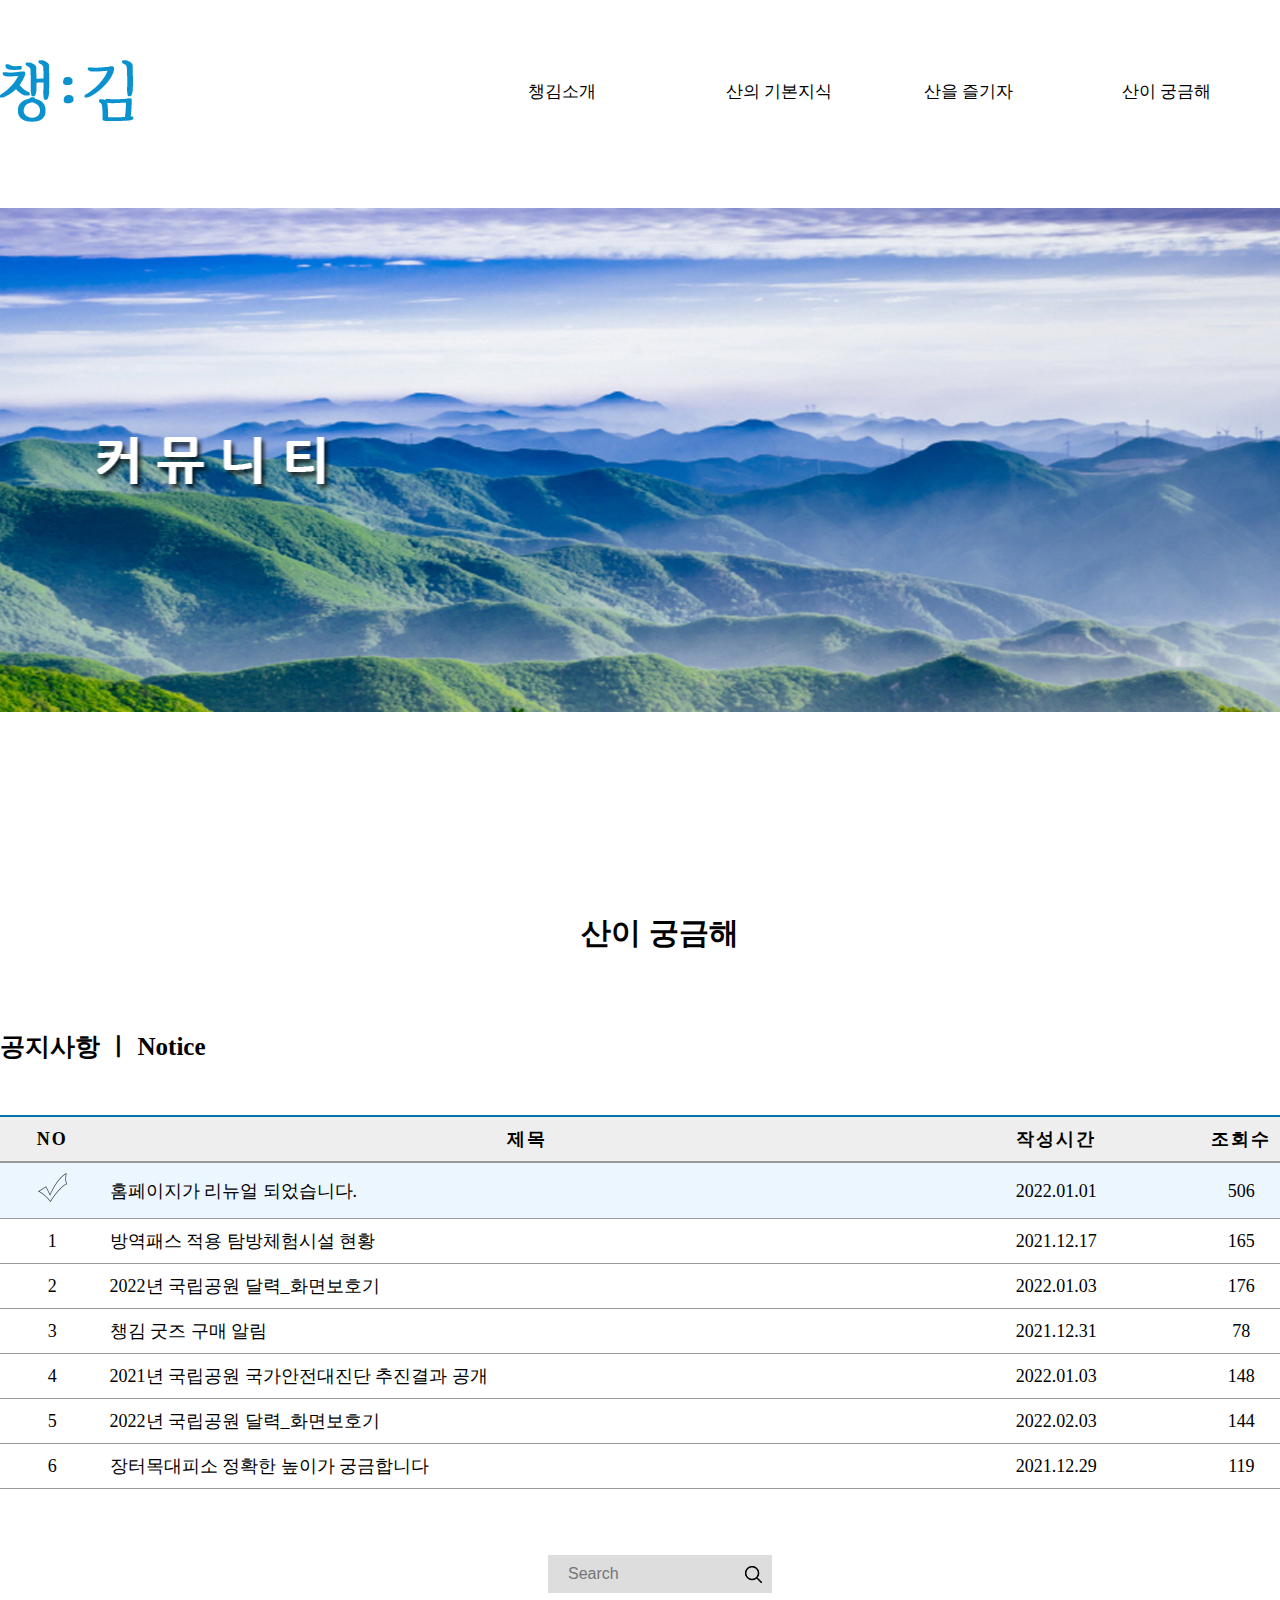
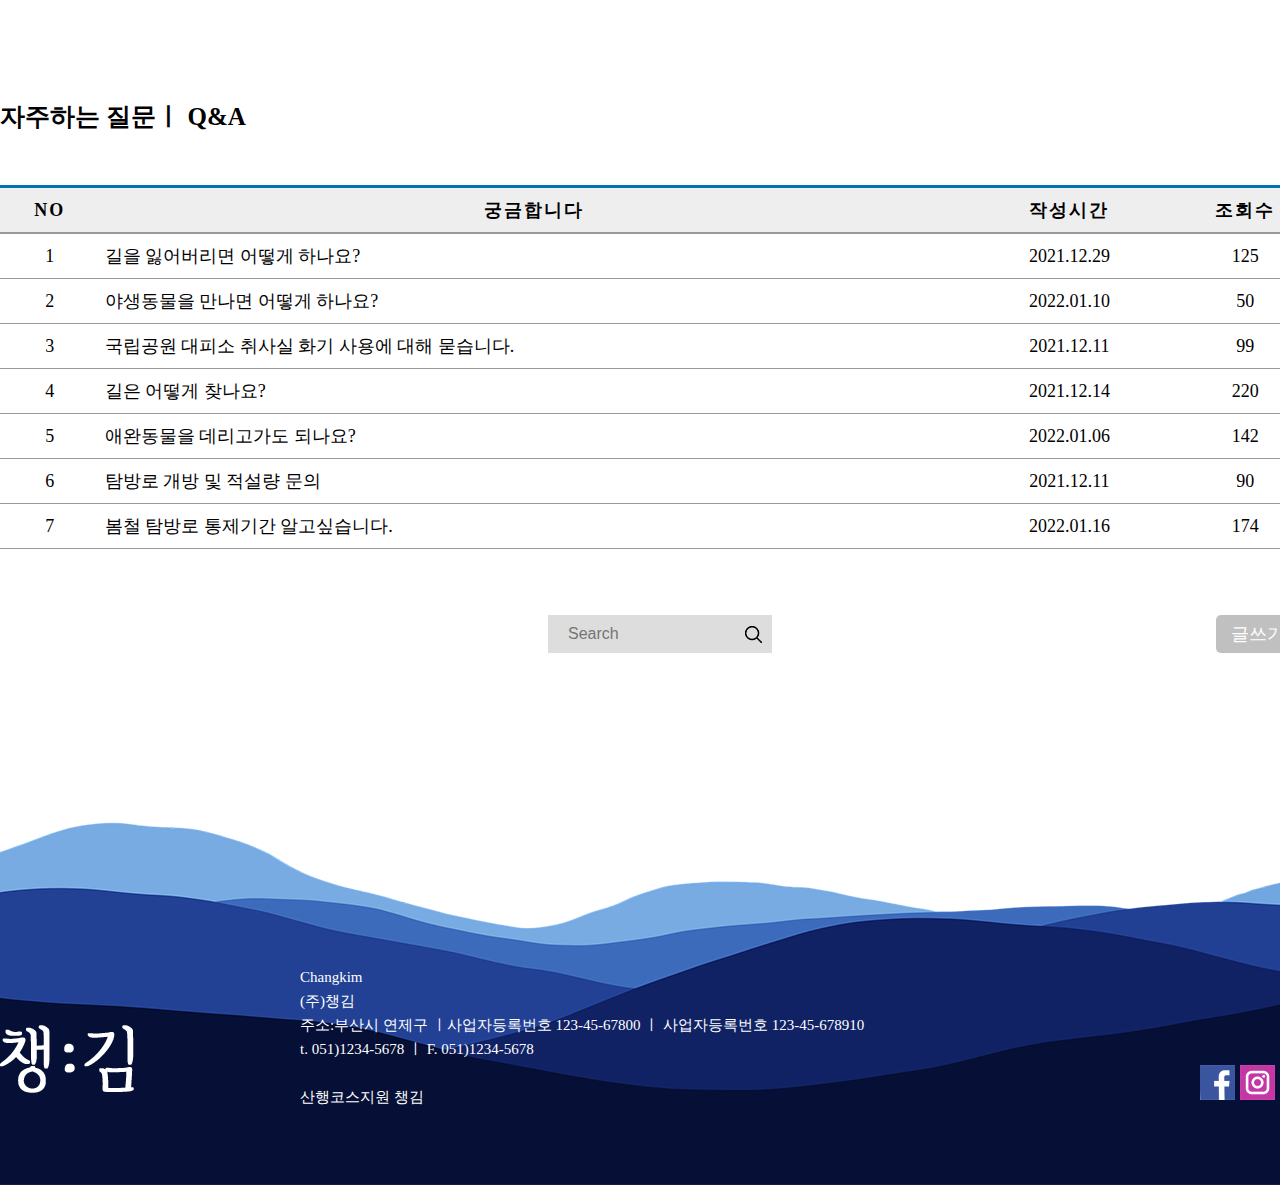
<file: sub/sub04.html>
<!DOCTYPE html>
<html lang="ko">
	<head>
		<meta charset="UTF-8">
		<meta http-equiv="X-UA-Compatible" content="IE=edge">
		<meta name="viewport" content="width=1320">
		<title></title>
		<link href="../css/style_sub04.css" rel="stylesheet" type="text/css">
		<link rel="icon" href="../images/main/logo_1.png" target="_blank" type="image/x-icon">
	</head>
	<body>
			<!--header_s-->
		<div id="header">
			<h1><a href="../index.html"><img src="../images/header/logo_1.png" alt=""></a></h1>
			<ul id="gnb">
				<li><a href="sub01.html">챙김소개</a></li>
				<li><a href="sub02.html">산의 기본지식</a></li>
				<li><a href="sub03.html">산을 즐기자</a></li>
				<li><a href="sub04.html">산이 궁금해</a></li>			
			</ul>
		</div>
		<div id="banner"> </div>
			<!--header_e-->
			<h2>산이 궁금해</h2>
			<h3>공지사항 ㅣ Notice</h3>
		<div id="section1">
			<table>
				<tr><th>NO</th><th>제목</th><th>작성시간</th><th>조회수</th></tr>
				<tr><td><img src="../images/sub_4/table_1.png" alt=""></td><td>홈페이지가 리뉴얼 되었습니다.</td><td>2022.01.01</td><td>506</td></tr>
				<tr><td>1</td><td>방역패스 적용 탐방체험시설 현황</td><td>2021.12.17</td><td>165</td></tr>
				<tr><td>2</td><td>2022년 국립공원 달력_화면보호기</td><td>2022.01.03</td><td>176</td></tr>
				<tr><td>3</td><td>챙김 굿즈 구매 알림</td><td>2021.12.31</td><td>78</td></tr>
				<tr><td>4</td><td>2021년 국립공원 국가안전대진단 추진결과 공개</td><td>2022.01.03</td><td>148</td></tr>
				<tr><td>5</td><td>2022년 국립공원 달력_화면보호기</td><td>2022.02.03</td><td>144</td></tr>
				<tr><td>6</td><td>장터목대피소 정확한 높이가 궁금합니다</td><td>2021.12.29</td><td>119</td></tr>
			</table>
		</div>
		<div id="section2">
			<form action="" class="form">
			<p class="text1"><input type="text" placeholder="Search"></p>			
			</form>
		</div>
		<h3>자주하는 질문ㅣ Q&A</h3>
		<div id="section3">
			<table>
				<tr><th>NO</th><th>궁금합니다</th><th>작성시간</th><th>조회수</th></tr>
				<tr><td>1</td><td>길을 잃어버리면 어떻게 하나요?</td><td>2021.12.29</td><td>125</td></tr>
				<tr><td>2</td><td>야생동물을 만나면 어떻게 하나요?</td><td>2022.01.10</td><td>50</td></tr>
				<tr><td>3</td><td>국립공원 대피소 취사실 화기 사용에 대해 묻습니다.</td><td>2021.12.11</td><td>99</td></tr>
				<tr><td>4</td><td>길은 어떻게 찾나요?</td><td>2021.12.14</td><td>220</td></tr>
				<tr><td>5</td><td>애완동물을 데리고가도 되나요?</td><td>2022.01.06</td><td>142</td></tr>
				<tr><td>6</td><td>탐방로 개방 및 적설량 문의</td><td>2021.12.11</td><td>90</td></tr>
				<tr><td>7</td><td>봄철 탐방로 통제기간 알고싶습니다.</td><td>2022.01.16</td><td>174</td></tr>
			</table>
		</div>
		<div id="section4">
			<form action="" class="form">
					<p class="text1"><input type="text" placeholder="Search"></p>					
					<p class="button1"><a href="#">글쓰기</a></p>				
			</form>
		</div>
			<!--footer_s-->			
		<div id="footer_wrap">
			<div class="footer">
			<h1><img src="../images/footer/logo_1.png" alt=""></h1>
			<div class="adress"><p>Changkim</p>
				<p>(주)챙김</p>
				<p>주소:부산시 연제구 ㅣ사업자등록번호  123-45-67800  ㅣ 사업자등록번호 123-45-678910</p>
				<p>t. 051)1234-5678 ㅣ F. 051)1234-5678
					<br>				
				<br>산행코스지원 챙김</p>
			</div>
			<ul>
				<li><a href="#"><img src="../images/footer/footer-1.jpg" alt=""></a></li>
				<li><a href="#"><img src="../images/footer/footer_2.jpg" alt=""></a></li>
				<li><a href="#"><img src="../images/footer/footer_3.jpg" alt=""></a></li>
			</ul>
		</div>
	</div>
	<!--footer_e-->			
	</body>
</html>
</file>
<file: css/style.css>
*{margin:0;padding:0;}/*여백초기화*/
a{text-decoration: none; color: #000;}/*밑줄,글자색바꾸기*/
ul{list-style: none;}/*블릿없애기*/
body{
	font-family:나눔고딕;
	font-size:18px;
	color:#000;
	line-height:24px;
	min-width: 1320px;
}
#header{
	width: 1320px;
	height: 160px;
	margin: 0 auto;	
	}
h1{
	float: left;
	padding-top: 60px;	
}
/*.search{
	float: right;	
	padding: 10px 0;
}*/
#gnb{
	float: right;
	width: 60%;
	
} 
#gnb li{
	width: 25%;		
	float: left;
	padding-top: 80px;
	font-size: 17px;		
}
#banner{
	width: 100%;
	height: 700px;
	
	}
#section1{
	width: 1320px;
	height: 680px;
	margin: 0 auto;
 
}
h2{	
	text-align: center;
	padding: 150px;
	font-size: 30px;
	line-height: 1.5;	
	padding-bottom: 30px;
}
#section1 ul{
	padding-top: 50px;
}
#section1 li{
	float: left;
	position: relative;  
	margin: 0 20px;
	height: 400px;
	width: 400px;
}
#section1 ul li p{
	background-color: rgba(0, 0, 0, 0.3);
	position: absolute;
	top: 0;
	left: 0;
	width: 100%;
	height: 100%;
	text-align: center;
	padding-top: 200px;
	box-sizing: border-box;
	font-size: 25px;
	color: rgb(255, 255, 255);
	opacity: 0;
	transition: opacity 1s;
	text-shadow: 5px 5px 5px rgba(0,0,0,1);
}
#section1 ul li p:hover{
	opacity: 1;
}

h3.text1{	
	width: 1320px;
	padding-top: 150px;
	font-size: 30px;
	line-height: 1.5;	
	margin: 0 auto;
	padding-bottom: 30px;
	box-sizing: border-box;
}
h3.text2{
	padding: 150px;
	font-size: 30px;
	line-height: 1.5;		
	padding-bottom: 30px;
}
#section2_wrap{
	width: 100%;	
	background-color: #ddd;	
	height: 300px;	
}
.section2{
	width: 1020px;	
	height: 300px;
	padding-top: 30px;
	margin: 0 auto;	
	box-sizing: border-box;
}
.section2 li{
	width: 25%;
	height: 250px;
	float: left;
	padding-top: 20px;
	text-align: center;		
}
.section2 li p{
	font-weight: bold;

}
#section3_wrap{
	width: 100%;
	height: 300px;	
	background-image: url(../images/main/section3/section3.jpg);
	background-position: center center;
	background-repeat: no-repeat;
		
}
.section3{
	width: 1320px;
	margin: 0 auto;
  font-size: 30px;	
	line-height: 1.5;	
	box-sizing: border-box;
	
}
.slogan{
	height: 200px;	
	padding-top: 40px;
	color:rgb(255, 255, 255);
}
.link a{
	text-decoration: none;		
	color:rgb(255, 255, 255);	
}
#section4{
	width: 1320px;
	height: 490px;
	margin: 0 auto;	
	
}
.qa{
	float: left;
	width: 660px;
	height: 340px;
}
.qa ul{
	width: 660px;
	height: 265px;
	float: left;
	padding: 15px;
	margin: 0;
	box-sizing: border-box;
}
.qa ul li{	
	width: 33.3%;
	float: left;
	position: relative;  	
}
.qa ul li p{
	position: absolute;
	top: 0;
	left: 0;
	width: 100%;
	height: 100%;
	text-align: center;
	padding-top: 35px;
	box-sizing: border-box;
	font-size: 16px;
	font-weight: bold;
	color: #fff;	
	text-shadow: 5px 5px 5px rgba(0,0,0,1);
}

.notice{
	float: right;
	width: 660px;
	height: 265px;
	line-height: 2.5;
	padding-left: 30px;  
	box-sizing: border-box;
}
.notice span{
	float: right;
}
.notice li{
	border-bottom: 1px dotted #ddd;
}
#section5{
	width: 1320px;
	height: 410px;
	margin: 0 auto;	
	box-sizing: border-box;
}
#section5 ul{
	width: 700px;
	height: 230px;
	float: left;
	padding: 15px;
	margin: 0 auto;
	box-sizing: border-box;
}
#section5 ul li{
	width: 50%;	
	float: left;
	margin: 0 auto;
	text-align: center;
}
#section5 p{
	width: 600px;
	height: 140px;
	margin: 0 auto;
	float: left;
	padding: 30px;
	box-sizing: border-box;	
}
#section5 span{
	float: right;
}

#footer_wrap{
	width: 100%;	
	height: 520px;
	margin: 0 auto;	
	background-image: url(../images/footer/footer.png);
	background-position: center bottom;
	background-repeat: no-repeat;		
}
.footer{
	width: 1320px;
	margin: 0 auto;	
	padding-top: 300px;
	box-sizing: border-box;
	
}
.footer h1{	
	width: 300px;
	float: left;

}
.adress{
	width: 700px;	
	color: #fff;
	float: left;
	font-style: 15px;
	}
	
.footer ul li{
	width: 40px;
	height: 40px;
	float: right;
	padding-top: 100px;
}
</file>
<file: css/style_sub01.css>
*{margin:0;padding:0;}/*여백초기화*/
a{text-decoration: none; color: #000;}/*밑줄,글자색바꾸기*/
ul{list-style: none;}/*블릿없애기*/
body{
	font-family:나눔고딕;
	font-size:18px;
	color:#000;
	line-height:24px;
	min-width: 1320px;
}
#header{
	width: 1320px;
	height: 160px;
	margin: 0 auto;
	}
#header h1{
	float: left;
	padding-top: 60px;
		
}
#gnb{
	float: right;
	width: 60%;	
} 
#gnb li{
	width: 25%;		
	float: left;
	padding-top: 80px;
	font-size: 17px;		
}
#banner{
	width: 100%;
	height: 600px;	
	background-image: url(../images/sub_1/banner.jpg);
	background-position: center center;
	background-repeat: no-repeat;		
}

#section1{
	width: 1320px; 
	height: 820px;
	margin: 0 auto;
	box-sizing: border-box;
}
.text1{
	padding-top: 150px;
	
	font-size: 35px;
}

.box1{
	width: 560px;
	height: 500px;
	float: left;
	padding-top: 50px;
	box-sizing: border-box;
}
.text_box{
	width: 700px;
	height: 600px;
	float: right;
	line-height: 2.2;
  font-size: 18px;
}
h4{
	font-size: 23px;
}
#footer_wrap{
	width: 100%;	
	height: 520px;
	margin: 0 auto;	
	background-image: url(../images/footer/footer.png);
	background-position: center bottom;
	background-repeat: no-repeat;		
}
.footer{
	width: 1320px;
	margin: 0 auto;	
	padding-top: 300px;
	box-sizing: border-box;	
}
.footer h1{	
	width: 300px;
	float: left;
	padding-top: 60px;
}
.adress{
	width: 700px;	
	color: #fff;
	float: left;
	font-size: 15px;
}	
.footer ul li{
	width: 40px;
	height: 40px;
	float: right;
	padding-top: 100px;
}
</file>
<file: css/style_sub02.css>
*{margin:0;padding:0;}/*여백초기화*/
a{text-decoration: none; color: #000;}/*밑줄,글자색바꾸기*/
ul{list-style: none;}/*블릿없애기*/
body{
	font-family:나눔고딕;
	font-size:18px;
	color:#000;
	line-height:24px;
	min-width: 1320px;
}
#header{
	width: 1320px;
	height: 160px;
	margin: 0 auto;
	}
#header h1{
	float: left;
	padding-top: 60px;		
}
#gnb{
	float: right;
	width: 60%;	
} 
#gnb li{
	width: 25%;		
	float: left;
	padding-top: 80px;
	font-size: 17px;		
}
#banner{
	width: 100%;
	height: 500px;	
	background-image: url(../images/sub_2/banner_sub_2.jpg);
	background-position: center center;
	background-repeat: no-repeat;		
}

#section1{
	width: 1320px; 
	height: 820px;
	margin: 0 auto;
	box-sizing: border-box;
}
h2{
	text-align: center;
	padding: 150px;
	font-size: 30px;
	line-height: 1.5;	
	padding-bottom: 50px;
}
#section1{
		width: 1100px;
		height: 1300px;
		margin: 0 auto;
}
#section1 li{ 	
		width: 1100px;
		height: 200px;		
		background-position: left;
    background-repeat: no-repeat;
		visibility: visible;
	
 }
#section1 li:nth-child(1){
	 background-image: url(../images/sub_2/icon_1.png);
}
#section1 li:nth-child(2){
	background-image: url(../images/sub_2/icon_2.png);
}
#section1 li:nth-child(3){
	background-image: url(../images/sub_2/icon_3.png);
}
#section1 li:nth-child(4){
	background-image: url(../images/sub_2/icon_4.png);
}
#section1 li:nth-child(5){
	background-image: url(../images/sub_2/icon_5.png);
}
#section1 li:nth-child(6){
	background-image: url(../images/sub_2/icon_6.png);
}
ul li p{
	width: 900px;	
	padding-top: 40px;
	line-height: 1.6;	
	box-sizing: border-box;
	float: right;
	font-size: 16px;
 }
 samp{
	 font-weight: bold;
 }
h3{
	width: 1320px;
	height: 50px;
	font-size: 20px;
	margin: 0 auto;
}
#section2_wrap{
	background-color: #eef9ff;
	width: 100%;
	height: 375px;
	margin: 0 auto;
}
.section2{
	width: 1300px;
	height: 430px;
	margin: 0 auto;
	padding-top: 25px;
}
.section2 img{
	width: 430px;
	height: 330px;
	box-sizing: border-box;
}
.section2 p{
	width:700px;
	height: 300px;
	float: right;
	padding-top: 40px;
	line-height: 1.5;	
	box-sizing: border-box;
}
#section3{
width: 1300px;
height: 200px;
margin: 0 auto;
line-height: 2;
padding-top: 100px;
}

#footer_wrap{
	width: 100%;	
	height: 520px;
	margin: 0 auto;	
	background-image: url(../images/footer/footer.png);
	background-position: center bottom;
	background-repeat: no-repeat;	
}
.footer{
	width: 1320px;
	margin: 0 auto;	
	padding-top: 300px;
}
.footer h1{	
	width: 300px;
	float: left;
	padding-top: 60px;
}
.adress{
	width: 700px;	
	color: #fff;
	float: left;
	font-size: 15px;
}	
.footer ul li{
	width: 40px;
	height: 40px;
	float: right;
	padding-top: 100px;
}
</file>
<file: css/style_sub03.css>
*{margin:0;padding:0;}/*여백초기화*/
a{text-decoration: none; color: #000;}/*밑줄,글자색바꾸기*/
ul{list-style: none;}/*블릿없애기*/
body{
	font-family:나눔고딕;
	font-size:16px;
	color:#000;
	line-height:24px;
	min-width: 1320px;
}
#header{
	width: 1320px;
	height: 160px;
	margin: 0 auto;
	}
#header h1{
	float: left;
	padding-top: 60px;		
}
#gnb{
	float: right;
	width: 60%;	
} 
#gnb li{
	width: 25%;		
	float: left;
	padding-top: 80px;
	font-size: 17px;		
}
#banner{
	width: 100%;
	height: 500px;	
	background-image: url(../images/sub_3/banner_sub_2.jpg);
	background-position: center center;
	background-repeat: no-repeat;		
}
#section1{
		width: 1320px;
		height: 700px;		
		margin: 0 auto;
		background-color: #eff3f6;
}
.map p{
	margin-top: 50px;
}
.map{
	width: 650px;
	height: 700px;	
	float: left;
	text-align: center;
	padding-top: 35px;	
	position: relative;
}
.map div{
	position: absolute;	
}
.sub_map{
	width: 610px;
	height: 620px;
	float: right;
	position: relative;
	margin-top: 32px;
}
.sub_map img{
	position: absolute;
	left: 0;
	top: 0;
}
.place1{
	top: 250px;
	left: 230px;
}
.place2{
	top: 220px;
	left: 340px;
}
.place3{
	top: 350px;
	left: 205px;
}
.place4{
	top: 310px;
	left: 280px;
}
.place5{
	top: 430px;
	left: 220px;
}
.place6{
	top: 500px;
	left: 200px;
}
.place7{
	top: 370px;
	left: 350px;
}
.place8{
	top: 470px;
	left: 320px;
}
.place9{
	top: 600px;
	left: 200px;
}
h3{
	width: 1320px;
	height: 50px;
	font-size: 25px;
	margin: 0 auto;
	padding: 150px 0 30px 0 ;
}
#section2{
 width: 1320px;
 height: 450px;
 margin: 0 auto; 
 box-sizing: border-box;
}	
#section2 li{
	float:left;
	width: 395px;		
}
#section2 li:nth-child(4){
	width: 102px;
	padding-top: 150px;
}
#section2 li p{
	width: 380px;
	height: 80px;	
	background-color: #eff3f6;
	padding: 12px 0 0 25px;
	line-height: 1.7;
	box-sizing: border-box;
}
#section3{
	width: 1320px;
	height: 300px;
	margin: 0 auto; 
 }
#section3 li{
	float:left;
	width: 25%;
	position: relative;	
	text-align: center;
}
#section3 li p{
	position: absolute;
	z-index: 9;
	top: 140px;
	left: 0;
	width: 100%;
	height: 100%;	
	box-sizing: border-box;
	font-size: 20px;
	font-weight: bold;
	color: #fff;	
	text-shadow: 5px 5px 5px rgba(0,0,0,1);
}
#section4{
	width: 1290px;
	height: 300px;
	margin: 0 auto; 
 }
 #section4 li{
	float:left;
	width: 25%;	
}
#section4 li p{
	width: 312px;
	height: 70px;	
	background-color: #ebd7b7;
	padding: 10px 0 0 25px;
	line-height: 1.5;
	box-sizing: border-box;
}
#section5{	
	width: 1320px;
	height: 100px;
	margin: 0 auto;
	text-align: center;
	padding-top: 50px;
	box-sizing: border-box;
	position: relative;
}
#section5 p.text1{
	background-image: url(../images/sub_3/img_1.png);
	background-repeat: no-repeat;
	background-position: right 10px center;
	display:inline-block;
	background-color: #ddd;
	width: 224px;
	height: 38px;
	padding: 10px 30px 0 20px;
	box-sizing: border-box;
}
#section5 p.button1{
	position: absolute;
	top: 50px;
	right:20px;
	background-color: #444;
	padding: 7px 15px;
	border-radius: 5px 5px;	
}
#section5 p.button1 a{
	color: #fff;
}
.form input{
	width: 176px;	
	display: block;
	border: none;
	outline-style: none;
	background-color: #ddd;
	color: #1d1d1d;
	font-size: 16px;
}
.form input::placeholder{
	background-color: #ddd;
}
#footer_wrap{
	width: 100%;	
	height: 520px;
	margin: 0 auto;	
	background-image: url(../images/footer/footer.png);
	background-position: center bottom;
	background-repeat: no-repeat;	
}
.footer{
	width: 1320px;
	margin: 0 auto;	
	padding-top: 300px;
}
.footer h1{	
	width: 300px;
	float: left;
	padding-top: 60px;
}
.adress{
	width: 700px;	
	color: #fff;
	float: left;
	font-size: 15px;
}	
.footer ul li{
	width: 40px;
	height: 40px;
	float: right;
	padding-top: 100px;
}
</file>
<file: css/style_sub04.css>
*{margin:0;padding:0;}/*여백초기화*/
a{text-decoration: none; color: #000;}/*밑줄,글자색바꾸기*/
ul{list-style: none;}/*블릿없애기*/
body{
	font-family:나눔고딕;
	font-size:18px;
	color:#000;
	line-height:24px;
	min-width: 1320px;
}
#header{
	width: 1320px;
	height: 160px;
	margin: 0 auto;
	}
#header h1{
	float: left;
	padding-top: 60px;
		
}
#gnb{
	float: right;
	width: 60%;	
} 
#gnb li{
	width: 25%;		
	float: left;
	padding-top: 80px;
	font-size: 17px;		
}
#banner{
	width: 100%;
	height: 600px;	
	background-image: url(../images/sub_4/banner_sub4.jpg);
	background-position: center center;
	background-repeat: no-repeat;		
}
h2{	
	text-align: center;
	padding: 150px;
	font-size: 30px;
	line-height: 1.5;	
	padding-bottom: 30px;
}
h3{
	width: 1320px;
	height: 50px;
	font-size: 25px;
	margin: 0 auto;
	padding: 50px 0 30px 0 ;
}
#section1{
	width: 1320px;
	height: 380px;
	margin: 0 auto;
}
#section1 table{
	border-top: 2px solid #0074aa;
	border-collapse: collapse;
	width: 100%;
}
#section1 tr:nth-child(2){
	background-color: #ecf6fe;
}
#section1 th{
	border-bottom: 2px solid #999;
	background-color: #eee;
	text-align: left;
	padding: 10px	 5px 10px 10px;
	text-align: center;
	letter-spacing: 2px;
}
#section1 td{
	border-bottom: 1px solid #999;
	padding: 10px 5px 10px 10px;
	text-align: center;		
}
#section1 td:nth-child(2){
	text-align: left;
}
#section2{
	width: 1320px;	
	height: 100px;
	margin: 0 auto;
	text-align: center;
	padding-top: 60px;	
}
#section2 p.text1{
	background-image: url(../images/sub_3/img_1.png);
	background-repeat: no-repeat;
	background-position: right 10px center;
	display:inline-block;
	background-color: #ddd;
	width: 224px;
	height: 38px;
	padding: 10px 30px 0 20px;
	box-sizing: border-box;
}
.form input{
	width: 176px;	
	display: block;
	border: none;
	outline-style: none;
	background-color: #ddd;
	color: #1d1d1d;
	font-size: 16px;
}
.form input::placeholder{
	background-color: #ddd;
}
#section3{
	width: 1320px;
	height: 380px;
	margin: 0 auto;	
}
#section3 table{
	border-top: 3px solid #0074aa;
	border-collapse: collapse;
	width: 100%;
}
#section3 th{
	border-bottom: 2px solid #999;
	background-color: #eee;
	text-align: left;
	padding: 10px	 5px 10px 10px;
	text-align: center;
	letter-spacing: 2px;
}
#section3 td{
	border-bottom: 1px solid #999;
	padding: 10px 5px 10px 10px;
	text-align: center;	
}
#section3 td:nth-child(2){
	text-align: left;
}
#section4{	
	width: 1320px;
	height: 100px;
	margin: 0 auto;
	text-align: center;
	padding-top: 50px;
	box-sizing: border-box;
	position: relative;
}
#section4 p.text1{
	background-image: url(../images/sub_3/img_1.png);
	background-repeat: no-repeat;
	background-position: right 10px center;
	display:inline-block;
	background-color: #ddd;
	width: 224px;
	height: 38px;
	padding: 10px 30px 0 20px;
	box-sizing: border-box;
}
#section4 p.button1{
	position: absolute;
	top: 50px;
	right:20px;
	background-color: #7777;
	padding: 7px 15px;
	border-radius: 5px 5px;	
}
#section4 p.button1 a{
	color: #fff;
}
#footer_wrap{
	width: 100%;	
	height: 520px;
	margin: 0 auto;	
	background-image: url(../images/footer/footer.png);
	background-position: center bottom;
	background-repeat: no-repeat;	
}
.footer{
	width: 1320px;
	margin: 0 auto;	
	padding-top: 300px;
}
.footer h1{	
	width: 300px;
	float: left;
	padding-top: 60px;
}
.adress{
	width: 700px;	
	color: #fff;
	float: left;
	font-size: 15px;
}	
.footer ul li{
	width: 40px;
	height: 40px;
	float: right;
	padding-top: 100px;
}
</file>
<file: css/slide_autoplay.css>
*{margin:0; padding:0;}
.swiper-container { width:100%; height:700px;}/*높이 수정할것!!!*/
.swiper-slide {text-align: center; font-size: 18px; background: #fff;
			  /* Center slide text vertically 
			  display: -webkit-box;
			  display: -ms-flexbox;
			  display: -webkit-flex;
			  display: flex;*/
			  -webkit-box-pack: center;
			  -ms-flex-pack: center;
			  -webkit-justify-content: center;
			  justify-content: center;
			  -webkit-box-align: center;
			  -ms-flex-align: center;
			  -webkit-align-items: center;
			  align-items: center; }
/*.swiper-slide img{width:100%;}*/
/*이동버튼 영역*/
.swiper-button-next,
.swiper-button-prev{color:#fff; width:28px; height:52px;}/*버튼 크기와 색 수정할것!!!*/
.swiper-button-prev{left:10px;}
.swiper-button-next{right:10px;}
.swiper-button-prev.swiper-button-disabled, 
.swiper-button-next.swiper-button-disabled{opacity:1;}
.swiper-button-next:hover,
.swiper-button-prev:hover{color:salmon;}
/*블릿버튼 영역*/
.swiper-pagination-bullet{background:#ffffff; width:10px; height:10px; opacity:0.5;}/*하단 블릿 크기와 색 수정할것!!!*/
.swiper-pagination-bullet-active{opacity:1;}
.swiper-pagination-fraction, .swiper-pagination-custom, .swiper-container-horizontal > .swiper-pagination-bullets{bottom:14px;}
</file>
